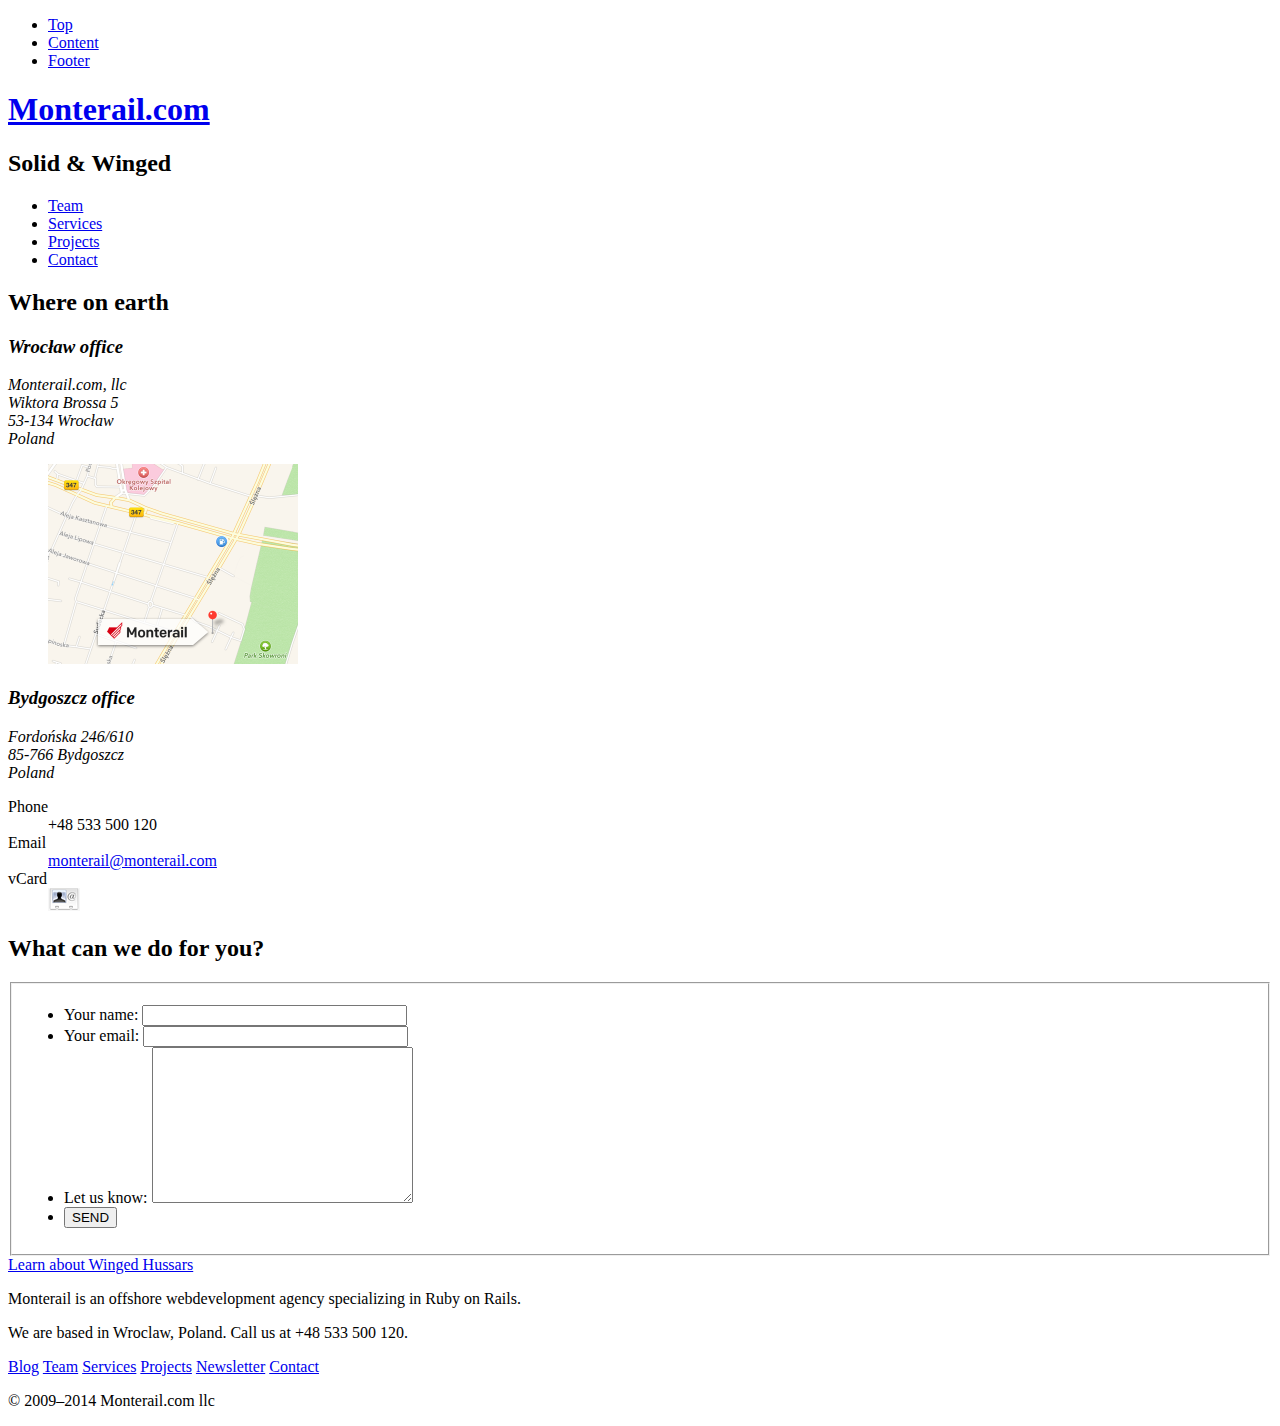
<file: Contact — Monterail · offshore Ruby on Rails development agency.html>
<!DOCTYPE html>
<!-- saved from url=(0028)http://monterail.com/contact -->
<html lang="en" class="wf-adelle1-n7-active wf-minionpro1-i4-active wf-minionpro1-n4-active wf-minionpro1-n7-active wf-adelle1-i7-active wf-adelle1-n4-active wf-active"><head style=""><meta http-equiv="Content-Type" content="text/html; charset=UTF-8">
<meta charset="utf-8">
<meta content="Monterail is an offshore webdevelopment agency specializing in Ruby on Rails. We are based in Wroclaw, Poland." name="Description">
<title>
Contact — 
Monterail · offshore Ruby on Rails development agency
</title>
<link href="http://monterail.com/stylesheets/grid.css" media="all" rel="stylesheet">
<link href="http://monterail.com/stylesheets/main.css" media="all" rel="stylesheet">
<link href="http://monterail.com/stylesheets/print.css" media="print" rel="stylesheet">
<meta content="authenticity_token" name="csrf-param">
<meta content="maFMyQI27TCct3SUU7T/pThvxh7WA1+aQiSQgOiO6kQ=" name="csrf-token">
<!--[if lt IE 9]>
<script src="http://html5shiv.googlecode.com/svn/trunk/html5.js"></script>
<![endif]-->
<!--[if lte IE 7]>
<link rel="stylesheet" type="text/css" media="all" href="/stylesheets/ie.css">
<![endif]-->
<script type="text/javascript" async="" src="http://www.google-analytics.com/ga.js"></script><script src="./Contact — Monterail · offshore Ruby on Rails development agency_files/zof6vwi.js" type="text/javascript"></script><style type="text/css"></style>
<style type="text/css">.tk-adelle{font-family:"adelle-1","adelle-2","Helvetica Neue","Helvetica",sans-serif;}.tk-minion-pro{font-family:"minion-pro-1","minion-pro-2","Minion Pro","Palatino",sans-serif;}</style><link rel="stylesheet" href="http://use.typekit.com/c/617875/adelle-1:i7:n4:n7,minion-pro-1:i4:n4:n7.XKG:H:1,XK9:H:1,XKF:H:1,XvF:H:2,XvJ:H:2,XvC:H:2/d?[base64]"><script>
  try{Typekit.load();}catch(e){}
</script>
<script>window["_GOOG_TRANS_EXT_VER"] = "1";</script></head>
<body>
<nav class="accessibility">
<ul>
<li>
<a href="http://monterail.com/contact#header">Top</a>
</li>
<li>
<a href="http://monterail.com/contact#content">Content</a>
</li>
<li>
<a href="http://monterail.com/contact#footer">Footer</a>
</li>
</ul>
</nav>
<!-- / accessibility -->
<div class="wrapper">
<div class="container">
<header class="grid_12" id="header">
<hgroup class="grid_3 alpha">
<h1>
<a href="http://monterail.com/">Monterail.com</a>
</h1>
<h2>Solid &amp; Winged</h2>
</hgroup>
<nav class="grid_6 push_3 omega" id="main-nav">
<ul>
<li>
<a href="http://monterail.com/team">Team</a>
</li>
<li>
<a href="http://monterail.com/services">Services</a>
</li>
<li>
<a href="http://monterail.com/projects">Projects</a>
</li>
<li class="last-child">
<a href="./Contact — Monterail · offshore Ruby on Rails development agency_files/Contact — Monterail · offshore Ruby on Rails development agency.html" class="current">Contact</a>
</li>
</ul>
</nav>
<!-- / main -->
</header>
<!-- / header -->
<section id="content" class="grid_12">
  <div class="grid_4 alpha address">
    <h2>Where on earth</h2>
    <address>
      <h3>Wrocław office</h3>
      Monterail.com, <span>llc</span><br>
      Wiktora Brossa 5<br>
      53-134 Wrocław<br>
      Poland
      <figure><a href="https://maps.google.com/maps?q=Brossa+5,+Wroc%C5%82aw&hl=pl&ie=UTF8&sll=51.108001,17.031292&sspn=0.011007,0.033023&hnear=Wiktora+Brossa+5,+Wroc%C5%82aw,+dolno%C5%9Bl%C4%85skie,+Polska&t=m&z=16"><img src="./Contact — Monterail · offshore Ruby on Rails development agency_files/new-map@2x.png" width="250" height="200" alt="Map"></a></figure>
    </address>

    <address>
      <h3>Bydgoszcz office</h3>
      Fordońska 246/610<br>
      85-766 Bydgoszcz<br>
      Poland
    </address>

    <dl>
      <dt>Phone</dt>
      <dd>+48 533 500 120</dd>

      <dt>Email</dt>
      <dd><a href="mailto:monterail@monterail.com">monterail@monterail.com</a></dd>

      <dt>vCard</dt>
      <dd><a href="http://monterail.com/assets/monterail.vcf"><img src="./Contact — Monterail · offshore Ruby on Rails development agency_files/ico-vcard.png" width="32" height="23" alt="Download vCard"></a></dd>
    </dl>
  </div>

  <div class="grid_8 omega contact">
      <h2 class="prefix_2">What can we do for you?</h2>

    <form accept-charset="UTF-8" action="./Contact — Monterail · offshore Ruby on Rails development agency_files/Contact — Monterail · offshore Ruby on Rails development agency.html" class="new_message" id="new_message" method="post"><div style="margin:0;padding:0;display:inline"><input name="utf8" type="hidden" value="✓"><input name="authenticity_token" type="hidden" value="maFMyQI27TCct3SUU7T/pThvxh7WA1+aQiSQgOiO6kQ="></div>
      <fieldset>
        <ul>
          <li>
            <label for="message_name">Your name:</label>
            <input id="message_name" name="message[name]" size="30" type="text">
          </li>
          <li>
            <label for="message_email">Your email:</label>
            <input id="message_email" name="message[email]" size="30" type="email">
          </li>
          <li>
            <label for="message_message">Let us know:</label>
            <textarea cols="30" id="message_message" name="message[message]" rows="10"></textarea>
          </li>
          <li class="prefix_2">
            <input class="button" name="commit" type="submit" value="SEND">
          </li>
        </ul>
      </fieldset>
    </form><!-- / contact -->
  </div>
</section><!-- / content -->

</div>
<!-- / container -->
<div class="push"></div>
</div>
<!-- / wrapper -->
<footer id="footer">
<a class="bonus" href="http://monterail.com/bonus">
<span>Learn about Winged Hussars</span>
</a>
<p>Monterail is an offshore webdevelopment agency specializing in Ruby on Rails.</p>
<p>We are based in Wroclaw, Poland. Call us at +48 533 500 120.</p>
<nav class="foot">
<a href="http://codetunes.com/">Blog</a>
<a href="http://monterail.com/team">Team</a>
<a href="http://monterail.com/services">Services</a>
<a href="http://monterail.com/projects">Projects</a>
<a href="http://monterail.us6.list-manage.com/subscribe?u=b21c3f3b68d1f1446328361c5&id=f72107da82">Newsletter</a>
<a href="./Contact — Monterail · offshore Ruby on Rails development agency_files/Contact — Monterail · offshore Ruby on Rails development agency.html">Contact</a>
</nav>
<p class="copy">
© 2009–2014 Monterail.com
<span>llc</span>
</p>
</footer>
<!-- / footer -->
<script src="./Contact — Monterail · offshore Ruby on Rails development agency_files/jquery.min.js" type="text/javascript"></script>
<script src="./Contact — Monterail · offshore Ruby on Rails development agency_files/main.js" type="text/javascript"></script>
<script>
  var _gaq = _gaq || [];
  _gaq.push(['_setAccount', 'UA-10771387-1']);
  _gaq.push(['_setDomainName', 'monterail.com']);
  _gaq.push(['_trackPageview']);
  (function() {
    var ga = document.createElement('script'); ga.type = 'text/javascript'; ga.async = true;
    ga.src = ('https:' == document.location.protocol ? 'https://ssl' : 'http://www') + '.google-analytics.com/ga.js';
    var s = document.getElementsByTagName('script')[0]; s.parentNode.insertBefore(ga, s);
  })();
</script>


</body></html>
</file>
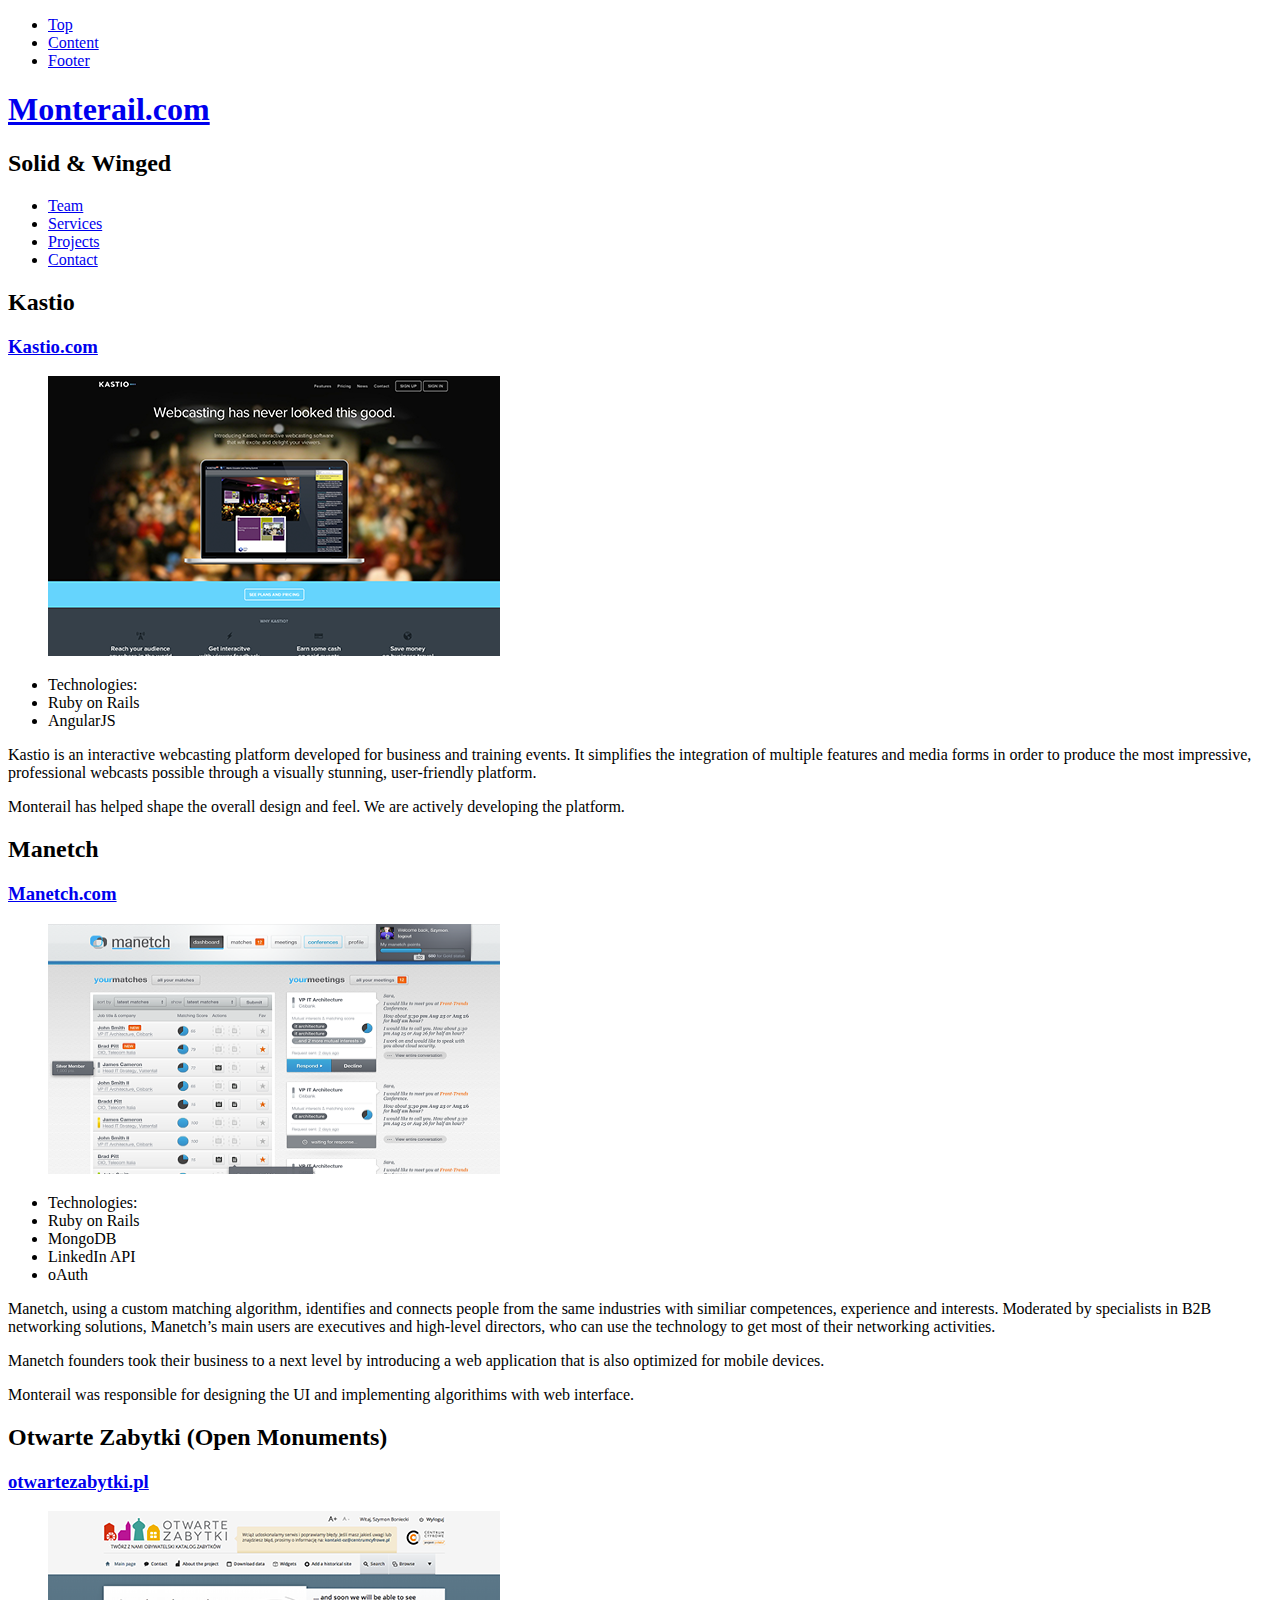
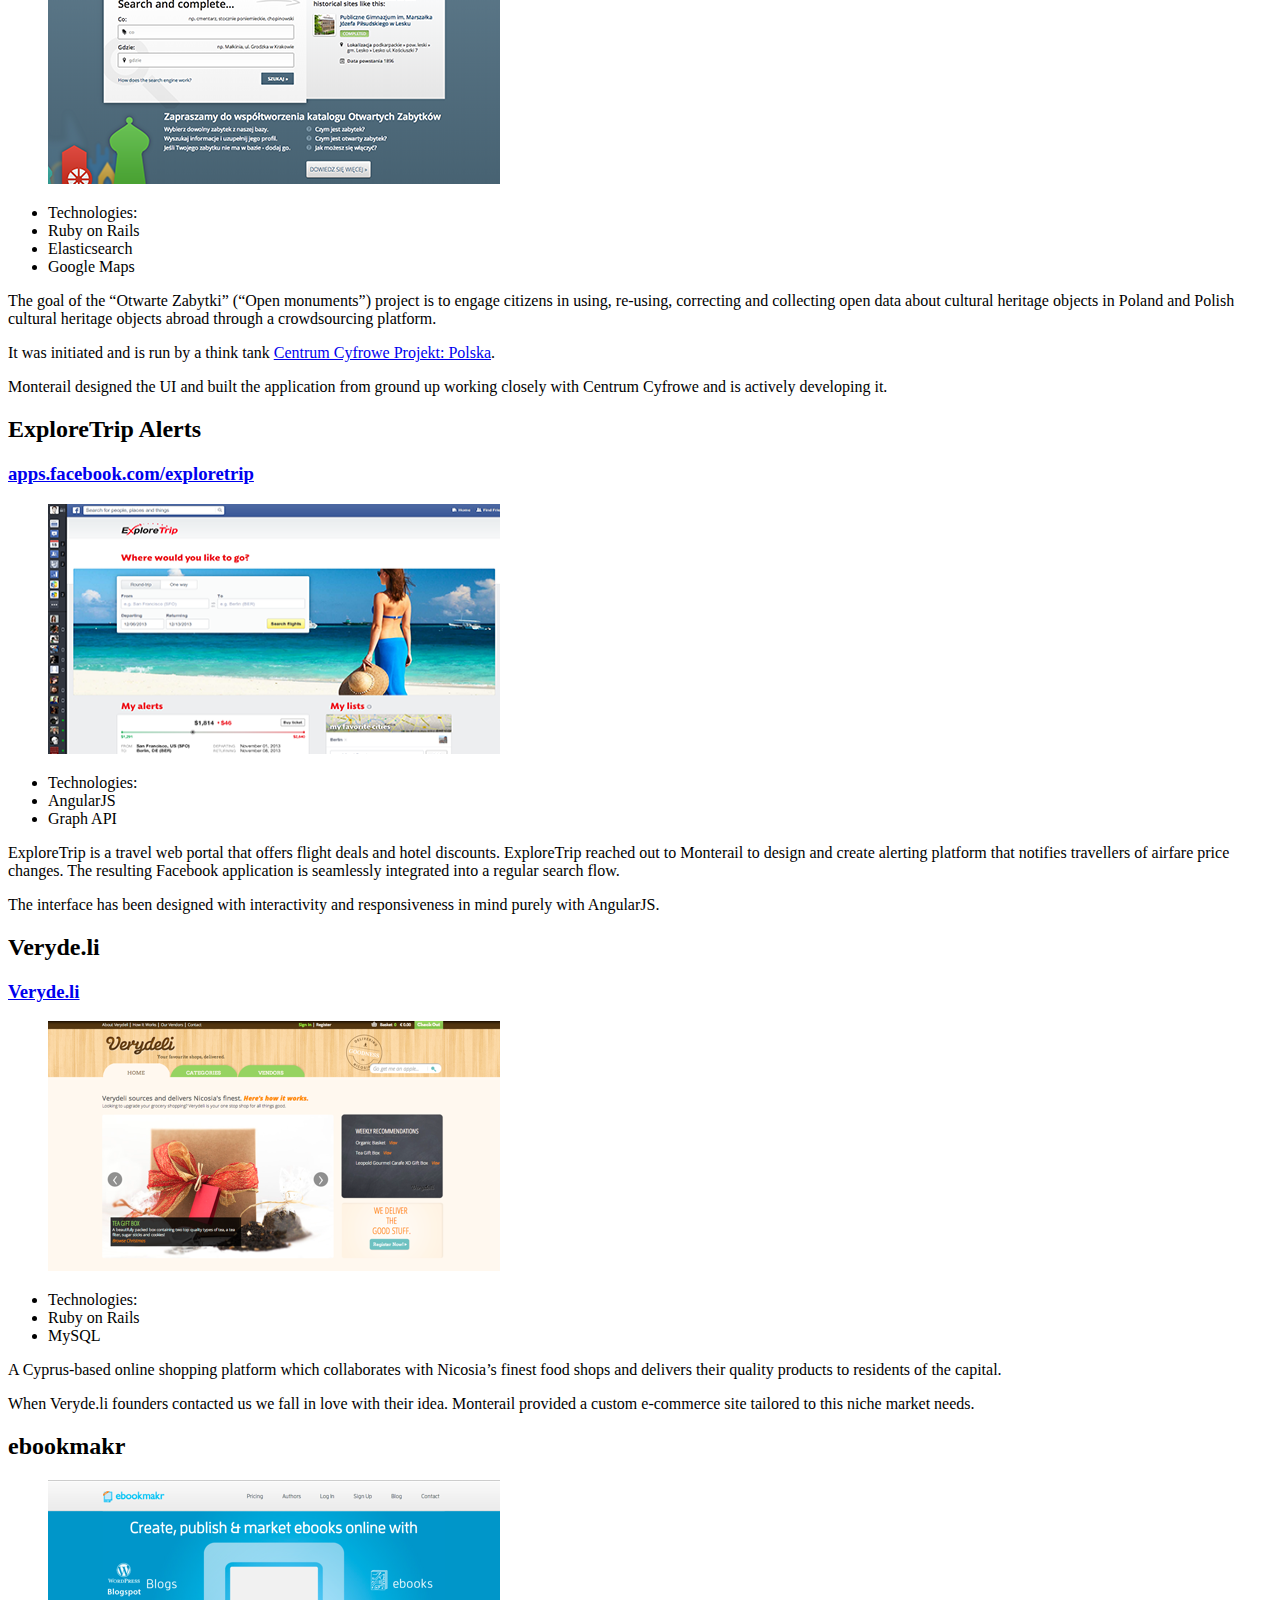
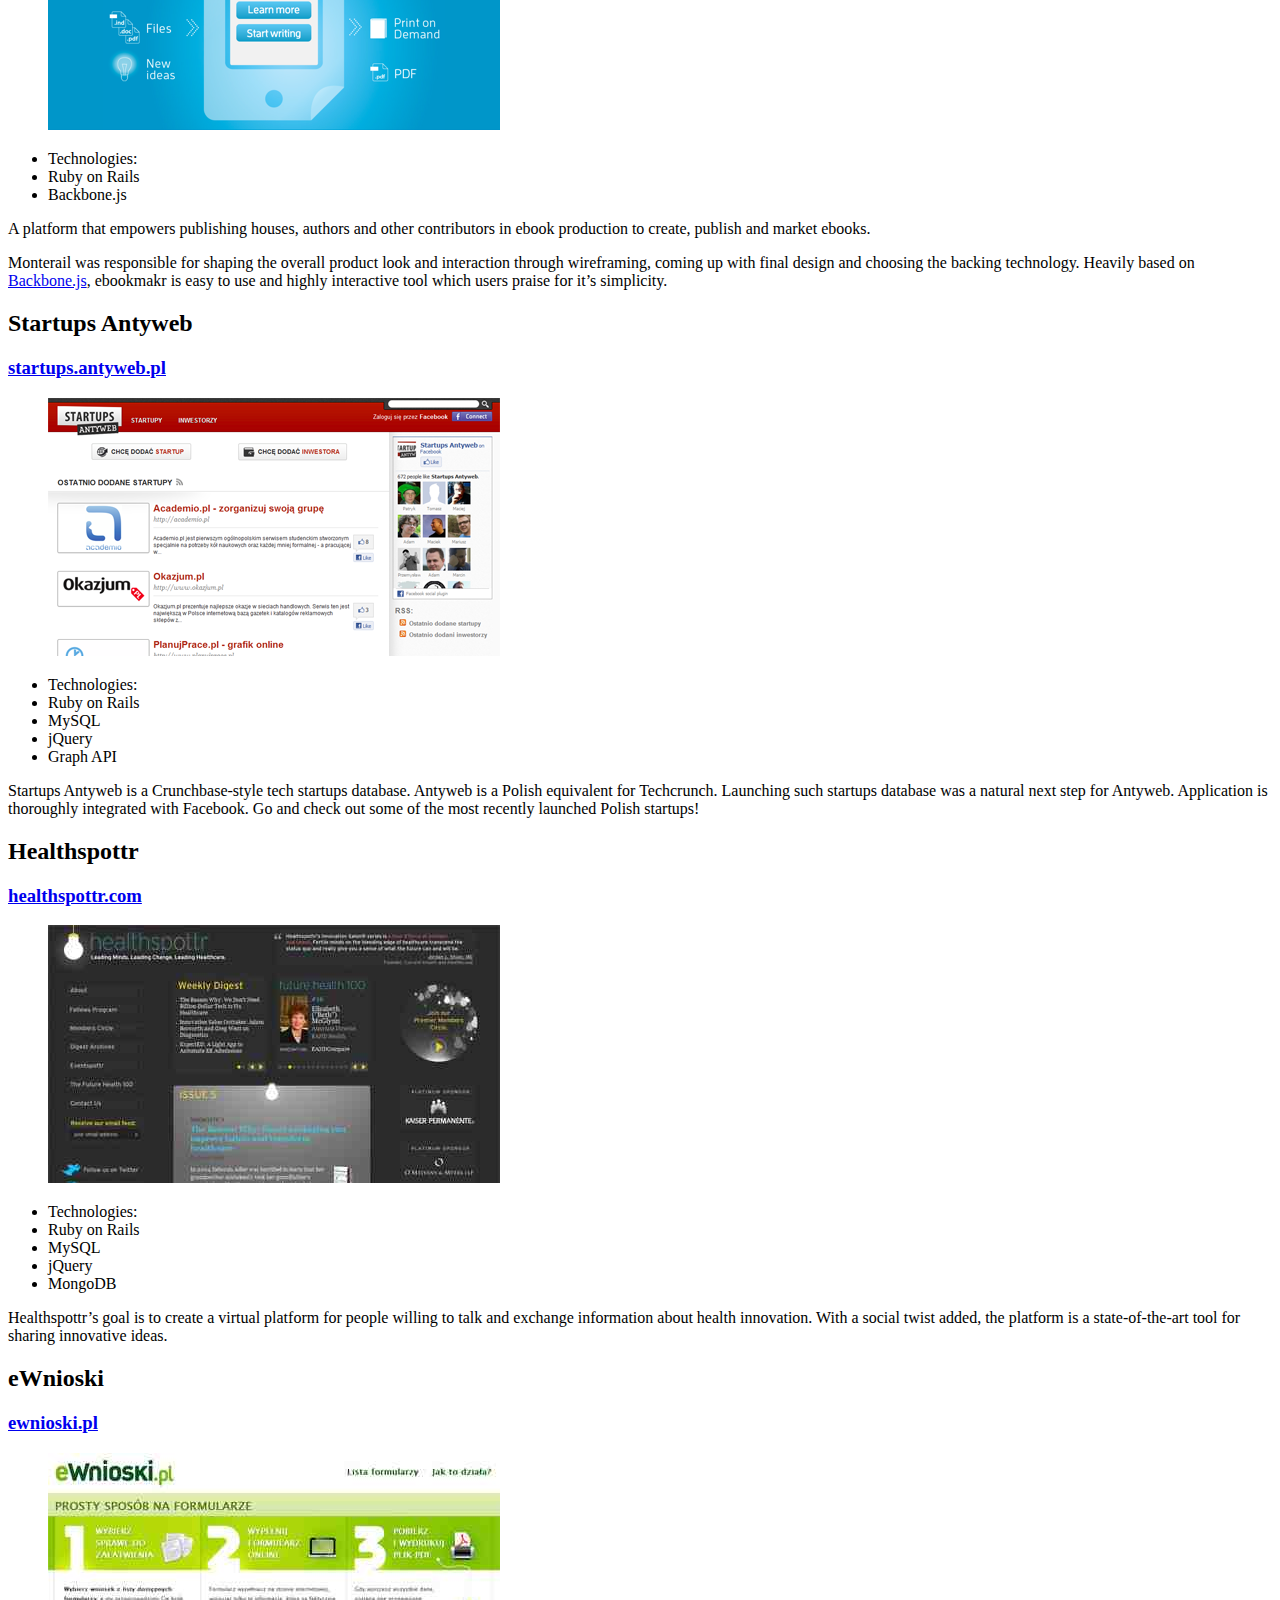
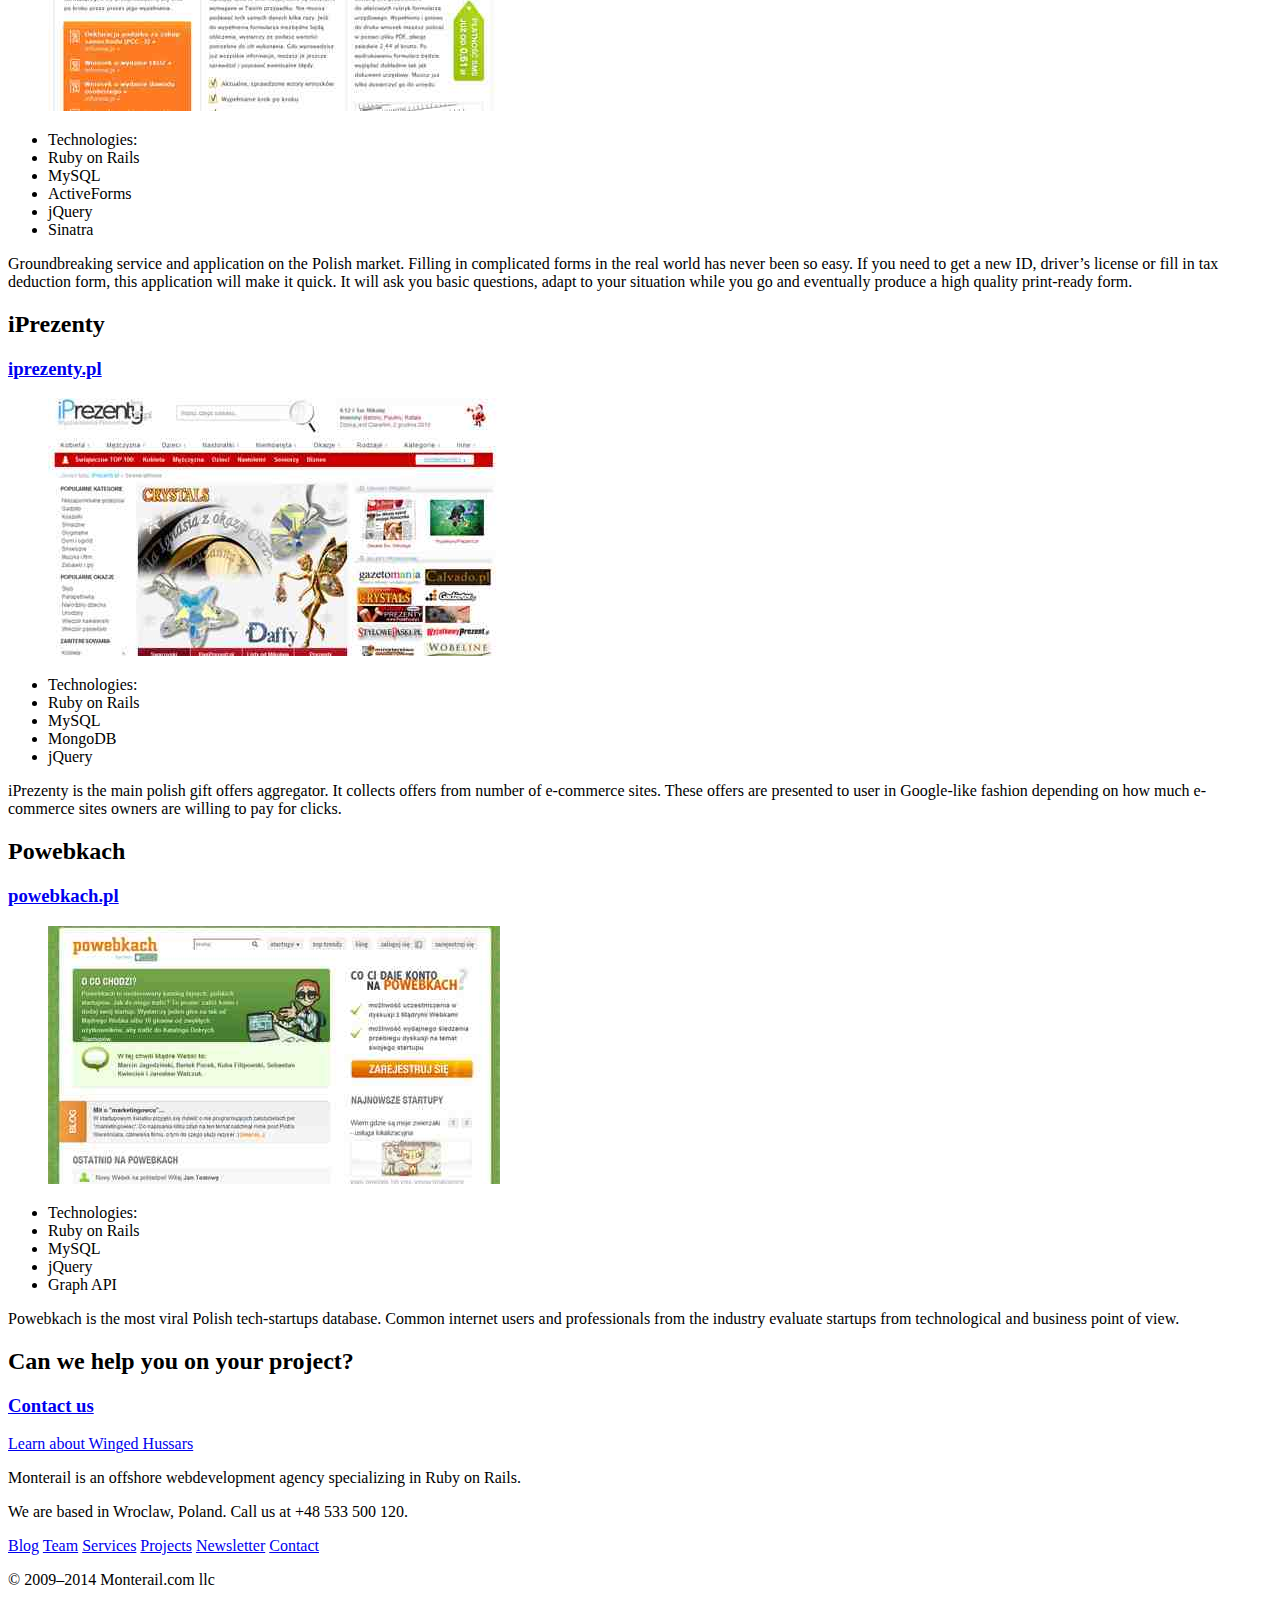
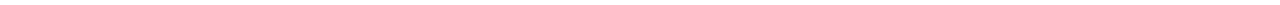
<file: Projects — Monterail · offshore Ruby on Rails development agency.html>
<!DOCTYPE html>
<!-- saved from url=(0029)http://monterail.com/projects -->
<html lang="en" class="wf-adelle1-i7-active wf-adelle1-n4-active wf-adelle1-n7-active wf-minionpro1-i4-active wf-minionpro1-n4-active wf-minionpro1-n7-active wf-active"><head style=""><meta http-equiv="Content-Type" content="text/html; charset=UTF-8">
<meta charset="utf-8">
<meta content="Monterail is an offshore webdevelopment agency specializing in Ruby on Rails. We are based in Wroclaw, Poland." name="Description">
<title>
Projects — 
Monterail · offshore Ruby on Rails development agency
</title>
<link href="http://monterail.com/stylesheets/grid.css" media="all" rel="stylesheet">
<link href="http://monterail.com/stylesheets/main.css" media="all" rel="stylesheet">
<link href="http://monterail.com/stylesheets/print.css" media="print" rel="stylesheet">
<meta content="authenticity_token" name="csrf-param">
<meta content="maFMyQI27TCct3SUU7T/pThvxh7WA1+aQiSQgOiO6kQ=" name="csrf-token">
<!--[if lt IE 9]>
<script src="http://html5shiv.googlecode.com/svn/trunk/html5.js"></script>
<![endif]-->
<!--[if lte IE 7]>
<link rel="stylesheet" type="text/css" media="all" href="/stylesheets/ie.css">
<![endif]-->
<script type="text/javascript" async="" src="http://www.google-analytics.com/ga.js"></script><script src="./Projects — Monterail · offshore Ruby on Rails development agency_files/zof6vwi.js" type="text/javascript"></script><style type="text/css"></style>
<style type="text/css">.tk-adelle{font-family:"adelle-1","adelle-2","Helvetica Neue","Helvetica",sans-serif;}.tk-minion-pro{font-family:"minion-pro-1","minion-pro-2","Minion Pro","Palatino",sans-serif;}</style><link rel="stylesheet" href="http://use.typekit.com/c/617875/adelle-1:i7:n4:n7,minion-pro-1:i4:n4:n7.XKG:H:1,XK9:H:1,XKF:H:1,XvF:H:2,XvJ:H:2,XvC:H:2/d?[base64]"><script>
  try{Typekit.load();}catch(e){}
</script>
<script>window["_GOOG_TRANS_EXT_VER"] = "1";</script></head>
<body>
<nav class="accessibility">
<ul>
<li>
<a href="http://monterail.com/projects#header">Top</a>
</li>
<li>
<a href="http://monterail.com/projects#content">Content</a>
</li>
<li>
<a href="http://monterail.com/projects#footer">Footer</a>
</li>
</ul>
</nav>
<!-- / accessibility -->
<div class="wrapper">
<div class="container">
<header class="grid_12" id="header">
<hgroup class="grid_3 alpha">
<h1>
<a href="http://monterail.com/">Monterail.com</a>
</h1>
<h2>Solid &amp; Winged</h2>
</hgroup>
<nav class="grid_6 push_3 omega" id="main-nav">
<ul>
<li>
<a href="http://monterail.com/team">Team</a>
</li>
<li>
<a href="http://monterail.com/services">Services</a>
</li>
<li>
<a href="./Projects — Monterail · offshore Ruby on Rails development agency_files/Projects — Monterail · offshore Ruby on Rails development agency.html" class="current">Projects</a>
</li>
<li class="last-child">
<a href="http://monterail.com/contact">Contact</a>
</li>
</ul>
</nav>
<!-- / main -->
</header>
<!-- / header -->
<section class="grid_12" id="content">
<article class="one-project">
<header>
<hgroup>
<h2>Kastio</h2>
<h3>
<a href="http://kastio.com/">Kastio.com</a>
</h3>
</hgroup>
</header>
<div class="lookup grid_6 alpha">
<figure>
<a href="http://kastio.com/">
<img alt="Screenshot of Kastio landing page" src="./Projects — Monterail · offshore Ruby on Rails development agency_files/kastio.png" width="452">
</a>
</figure>
<ul>
<li class="self">Technologies:</li>
<li class="ico-ror">Ruby on Rails</li>
<li class="ico-angularjs">AngularJS</li>
</ul>
</div>
<!-- / lookup -->
<div class="description grid_6 omega">
<p>Kastio is an interactive webcasting platform developed for business and training events. It simplifies the integration of multiple features and media forms in order to produce the most impressive, professional webcasts possible through a visually stunning, user-friendly platform.</p>
<p>Monterail has helped shape the overall design and feel. We are actively developing the platform.</p>
</div>
<!-- / description -->
</article>
<article class="one-project">
<header>
<hgroup>
<h2>Manetch</h2>
<h3>
<a href="http://manetch.com/">Manetch.com</a>
</h3>
</hgroup>
</header>
<div class="lookup grid_6 alpha">
<figure>
<a href="http://manetch.com/">
<img alt="Screenshot of Manetch dashboard page" height="250" src="./Projects — Monterail · offshore Ruby on Rails development agency_files/manetch.png" width="452">
</a>
</figure>
<ul>
<li class="self">Technologies:</li>
<li class="ico-ror">Ruby on Rails</li>
<li class="ico-mongodb">MongoDB</li>
<li class="ico-linkedin">LinkedIn API</li>
<li class="ico-oauth">oAuth</li>
</ul>
</div>
<!-- / lookup -->
<div class="description grid_6 omega">
<p>Manetch, using a custom matching algorithm, identifies and connects people from the same industries with similiar competences, experience and interests. Moderated by specialists in B2B networking solutions, Manetch’s main users are executives and high-level directors, who can use the technology to get most of their networking activities.</p>
<p>Manetch founders took their business to a next level by introducing a web application that is also optimized for mobile devices.</p>
<p>Monterail was responsible for designing the UI and implementing algorithims with web interface.</p>
</div>
<!-- / description -->
</article>
<article class="one-project">
<header>
<hgroup>
<h2>Otwarte Zabytki (Open Monuments)</h2>
<h3>
<a href="http://otwartezabytki.pl/">otwartezabytki.pl</a>
</h3>
</hgroup>
</header>
<div class="lookup grid_6 alpha">
<figure>
<a href="http://otwartezabytki.pl/">
<img alt="Screenshot of Otwarte Zabytki landing page" src="./Projects — Monterail · offshore Ruby on Rails development agency_files/otwartezabytki.png" width="452">
</a>
</figure>
<ul>
<li class="self">Technologies:</li>
<li class="ico-ror">Ruby on Rails</li>
<li class="ico-elasticsearch">Elasticsearch</li>
<li class="ico-gmaps">Google Maps</li>
</ul>
</div>
<!-- / lookup -->
<div class="description grid_6 omega">
<p>The goal of the “Otwarte Zabytki” (“Open monuments”) project is to engage citizens in using, re-using, correcting and collecting open data about cultural heritage objects in Poland and Polish cultural heritage objects abroad through a crowdsourcing platform.</p>
<p>It was initiated and is run by a think tank <a href="http://centrumcyfrowe.pl/english/">Centrum Cyfrowe Projekt: Polska</a>.</p>
<p>Monterail designed the UI and built the application from ground up working closely with Centrum Cyfrowe and is actively developing it.</p>
</div>
<!-- / description -->
</article>
<article class="one-project">
<header>
<hgroup>
<h2>ExploreTrip Alerts</h2>
<h3>
<a href="https://apps.facebook.com/exploretrip">apps.facebook.com/exploretrip</a>
</h3>
</hgroup>
</header>
<div class="lookup grid_6 alpha">
<figure>
<a href="https://apps.facebook.com/exploretrip">
<img alt="Screenshot of ExploreTrip landing page" height="250" src="./Projects — Monterail · offshore Ruby on Rails development agency_files/exploretrip.png" width="452">
</a>
</figure>
<ul>
<li class="self">Technologies:</li>
<li class="ico-angularjs">AngularJS</li>
<li class="ico-faceapi">Graph API</li>
</ul>
</div>
<!-- / lookup -->
<div class="description grid_6 omega">
<p>ExploreTrip is a travel web portal that offers flight deals and hotel discounts. ExploreTrip reached out to Monterail to design and create alerting platform that notifies travellers of airfare price changes. The resulting Facebook application is seamlessly integrated into a regular search flow.</p>
<p>The interface has been designed with interactivity and responsiveness in mind purely with AngularJS.</p>
</div>
<!-- / description -->
</article>
<!-- / one-project -->
<article class="one-project">
<header>
<hgroup>
<h2>Veryde.li</h2>
<h3>
<a href="http://veryde.li/">Veryde.li</a>
</h3>
</hgroup>
</header>
<div class="lookup grid_6 alpha">
<figure>
<a href="http://veryde.li/">
<img alt="Veryde.li" height="250" src="./Projects — Monterail · offshore Ruby on Rails development agency_files/verydeli.png" width="452">
</a>
</figure>
<ul>
<li class="self">Technologies:</li>
<li class="ico-ror">Ruby on Rails</li>
<li class="ico-mysql">MySQL</li>
</ul>
</div>
<!-- / lookup -->
<div class="description grid_6 omega">
<p>A Cyprus-based online shopping platform which collaborates with Nicosia’s finest food shops and delivers their quality products to residents of the capital.</p>
<p>When Veryde.li founders contacted us we fall in love with their idea. Monterail provided a custom e-commerce site tailored to this niche market needs.</p>
</div>
<!-- / description -->
</article>
<!-- / one-project -->
<article class="one-project">
<header>
<hgroup>
<h2>ebookmakr</h2>
</hgroup>
</header>
<div class="lookup grid_6 alpha">
<figure>
<img alt="ebookmakr" height="250" src="./Projects — Monterail · offshore Ruby on Rails development agency_files/ebookmakr.png" width="452">
</figure>
<ul>
<li class="self">Technologies:</li>
<li class="ico-ror">Ruby on Rails</li>
<li class="ico-backbone">Backbone.js</li>
</ul>
</div>
<!-- / lookup -->
<div class="description grid_6 omega">
<p>A platform that empowers publishing houses, authors and other contributors in ebook production to create, publish and market ebooks.</p>
<p>Monterail was responsible for shaping the overall product look and interaction through wireframing, coming up with final design and choosing the backing technology. Heavily based on <a href="http://backbonejs.org/">Backbone.js</a>, ebookmakr is easy to use and highly interactive tool which users praise for it’s simplicity.</p>
</div>
<!-- / description -->
</article>
<!-- / one-project -->
<article class="one-project">
<header>
<hgroup>
<h2>Startups Antyweb</h2>
<h3>
<a href="http://startups.antyweb.pl/">startups.antyweb.pl</a>
</h3>
</hgroup>
</header>
<div class="lookup grid_6 alpha">
<figure>
<a href="http://startups.antyweb.pl/">
<img alt="Startups Antyweb" height="258" src="./Projects — Monterail · offshore Ruby on Rails development agency_files/startups_antyweb.png" width="452">
</a>
</figure>
<ul>
<li class="self">Technologies:</li>
<li class="ico-ror">Ruby on Rails</li>
<li class="ico-mysql">MySQL</li>
<li class="ico-jq">jQuery</li>
<li class="ico-faceapi">Graph API</li>
</ul>
</div>
<!-- / lookup -->
<div class="description grid_6 omega">
<p>Startups Antyweb is a Crunchbase-style tech startups database. Antyweb is a Polish equivalent for Techcrunch. Launching such startups database was a natural next step for Antyweb. Application is thoroughly integrated with Facebook. Go and check out some of the most recently launched Polish startups!</p>
</div>
<!-- / description -->
</article>
<!-- / one-project -->
<article class="one-project">
<header>
<hgroup>
<h2>Healthspottr</h2>
<h3>
<a href="http://healthspottr.com/">healthspottr.com</a>
</h3>
</hgroup>
</header>
<div class="lookup grid_6 alpha">
<figure>
<a href="http://healthspottr.com/">
<img alt="Healthspottr" height="258" src="./Projects — Monterail · offshore Ruby on Rails development agency_files/healthspottr.jpg" width="452">
</a>
</figure>
<ul>
<li class="self">Technologies:</li>
<li class="ico-ror">Ruby on Rails</li>
<li class="ico-mysql">MySQL</li>
<li class="ico-jq">jQuery</li>
<li class="ico-mongodb">MongoDB</li>
</ul>
</div>
<!-- / lookup -->
<div class="description grid_6 omega">
<p>Healthspottr’s goal is to create a virtual platform for people willing to talk and exchange information about health innovation. With a social twist added, the platform is a state-of-the-art tool for sharing innovative ideas.</p>
</div>
<!-- / description -->
</article>
<!-- / one-project -->
<article class="one-project">
<header>
<hgroup>
<h2>eWnioski</h2>
<h3>
<a href="https://www.ewnioski.pl/">ewnioski.pl</a>
</h3>
</hgroup>
</header>
<div class="lookup grid_6 alpha">
<figure>
<a href="https://www.ewnioski.pl/">
<img alt="eWnioski" height="258" src="./Projects — Monterail · offshore Ruby on Rails development agency_files/ewnioski.jpg" width="452">
</a>
</figure>
<ul>
<li class="self">Technologies:</li>
<li class="ico-ror">Ruby on Rails</li>
<li class="ico-mysql">MySQL</li>
<li class="ico-activeforms">ActiveForms</li>
<li class="ico-jq">jQuery</li>
<li class="ico-sinatra">Sinatra</li>
</ul>
</div>
<!-- / lookup -->
<div class="description grid_6 omega">
<p>Groundbreaking service and application on the Polish market. Filling in complicated forms in the real world has never been so easy. If you need to get a new ID, driver’s license or fill in tax deduction form, this application will make it quick. It will ask you basic questions, adapt to your situation while you go and eventually produce a high quality print-ready form.</p>
</div>
<!-- / description -->
</article>
<!-- / one-project -->
<article class="one-project">
<header>
<hgroup>
<h2>iPrezenty</h2>
<h3>
<a href="http://iprezenty.pl/">iprezenty.pl</a>
</h3>
</hgroup>
</header>
<div class="lookup grid_6 alpha">
<figure>
<a href="http://iprezenty.pl/">
<img alt="iPrezenty" height="258" src="./Projects — Monterail · offshore Ruby on Rails development agency_files/iprezenty.jpg" width="452">
</a>
</figure>
<ul>
<li class="self">Technologies:</li>
<li class="ico-ror">Ruby on Rails</li>
<li class="ico-mysql">MySQL</li>
<li class="ico-mongodb">MongoDB</li>
<li class="ico-jq">jQuery</li>
</ul>
</div>
<!-- / lookup -->
<div class="description grid_6 omega">
<p>iPrezenty is the main polish gift offers aggregator. It collects offers from number of e-commerce sites. These offers are presented to user in Google-like fashion depending on how much e-commerce sites owners are willing to pay for clicks.</p>
</div>
<!-- / description -->
</article>
<!-- / one-project -->
<article class="one-project">
<header>
<hgroup>
<h2>Powebkach</h2>
<h3>
<a href="http://powebkach.pl/">powebkach.pl</a>
</h3>
</hgroup>
</header>
<div class="lookup grid_6 alpha">
<figure>
<a href="http://powebkach.pl/">
<img alt="Powebkach" height="258" src="./Projects — Monterail · offshore Ruby on Rails development agency_files/powebkach.jpg" width="452">
</a>
</figure>
<ul>
<li class="self">Technologies:</li>
<li class="ico-ror">Ruby on Rails</li>
<li class="ico-mysql">MySQL</li>
<li class="ico-jq">jQuery</li>
<li class="ico-faceapi last-child">Graph API</li>
</ul>
</div>
<!-- / lookup -->
<div class="description grid_6 omega">
<p>Powebkach is the most viral Polish tech-startups database. Common internet users and professionals from the industry evaluate startups from technological and business point of view.</p>
</div>
<!-- / description -->
</article>
<!-- / one-project -->
<article class="one-project">
<header>
<hgroup>
<h2>Can we help you on your project?</h2>
<h3>
<a href="http://monterail.com/contact">Contact us</a>
</h3>
</hgroup>
</header>
</article>
<!-- / one-project -->
</section>
<!-- / content -->

</div>
<!-- / container -->
<div class="push"></div>
</div>
<!-- / wrapper -->
<footer id="footer">
<a class="bonus" href="http://monterail.com/bonus">
<span>Learn about Winged Hussars</span>
</a>
<p>Monterail is an offshore webdevelopment agency specializing in Ruby on Rails.</p>
<p>We are based in Wroclaw, Poland. Call us at +48 533 500 120.</p>
<nav class="foot">
<a href="http://codetunes.com/">Blog</a>
<a href="http://monterail.com/team">Team</a>
<a href="http://monterail.com/services">Services</a>
<a href="./Projects — Monterail · offshore Ruby on Rails development agency_files/Projects — Monterail · offshore Ruby on Rails development agency.html">Projects</a>
<a href="http://monterail.us6.list-manage.com/subscribe?u=b21c3f3b68d1f1446328361c5&id=f72107da82">Newsletter</a>
<a href="http://monterail.com/contact">Contact</a>
</nav>
<p class="copy">
© 2009–2014 Monterail.com
<span>llc</span>
</p>
</footer>
<!-- / footer -->
<script src="./Projects — Monterail · offshore Ruby on Rails development agency_files/jquery.min.js" type="text/javascript"></script>
<script src="./Projects — Monterail · offshore Ruby on Rails development agency_files/main.js" type="text/javascript"></script>
<script>
  var _gaq = _gaq || [];
  _gaq.push(['_setAccount', 'UA-10771387-1']);
  _gaq.push(['_setDomainName', 'monterail.com']);
  _gaq.push(['_trackPageview']);
  (function() {
    var ga = document.createElement('script'); ga.type = 'text/javascript'; ga.async = true;
    ga.src = ('https:' == document.location.protocol ? 'https://ssl' : 'http://www') + '.google-analytics.com/ga.js';
    var s = document.getElementsByTagName('script')[0]; s.parentNode.insertBefore(ga, s);
  })();
</script>


</body></html>
</file>
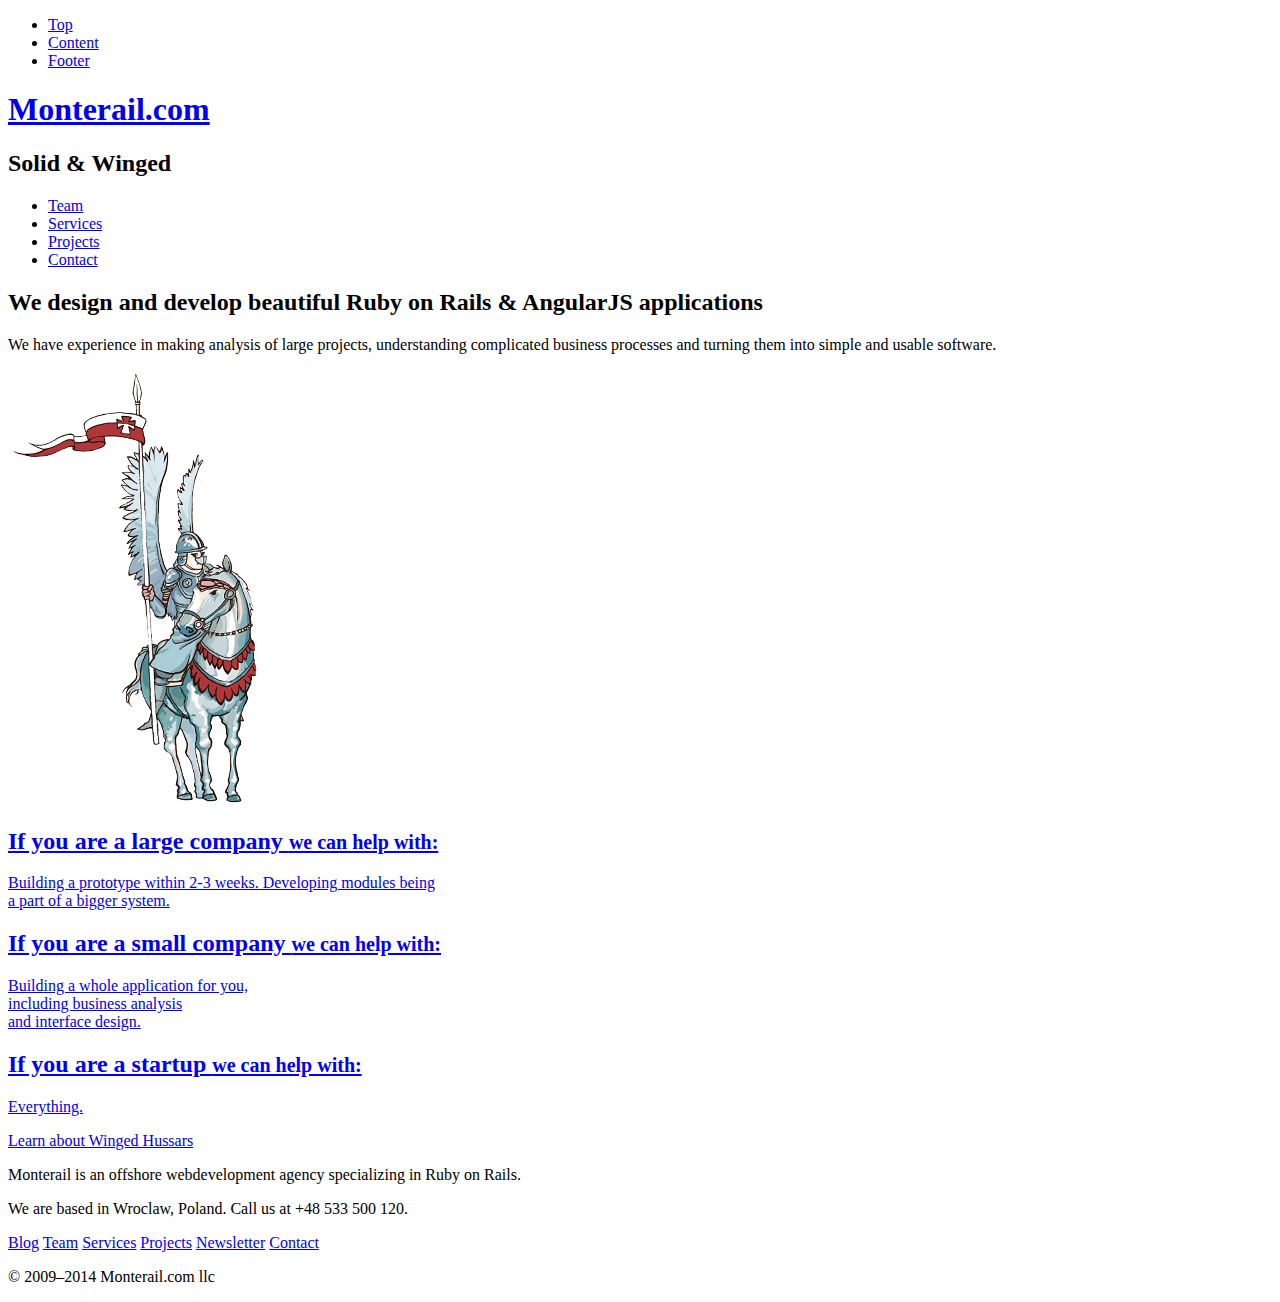
<file: Services — Monterail · offshore Ruby on Rails development agency.html>
<!DOCTYPE html>
<!-- saved from url=(0029)http://monterail.com/services -->
<html lang="en" class="wf-minionpro1-i4-active wf-minionpro1-n4-active wf-minionpro1-n7-active wf-adelle1-i7-active wf-adelle1-n4-active wf-adelle1-n7-active wf-active"><head style=""><meta http-equiv="Content-Type" content="text/html; charset=UTF-8">
<meta charset="utf-8">
<meta content="Monterail is an offshore webdevelopment agency specializing in Ruby on Rails. We are based in Wroclaw, Poland." name="Description">
<title>
Services — 
Monterail · offshore Ruby on Rails development agency
</title>
<link href="http://monterail.com/stylesheets/grid.css" media="all" rel="stylesheet">
<link href="http://monterail.com/stylesheets/main.css" media="all" rel="stylesheet">
<link href="http://monterail.com/stylesheets/print.css" media="print" rel="stylesheet">
<meta content="authenticity_token" name="csrf-param">
<meta content="maFMyQI27TCct3SUU7T/pThvxh7WA1+aQiSQgOiO6kQ=" name="csrf-token">
<!--[if lt IE 9]>
<script src="http://html5shiv.googlecode.com/svn/trunk/html5.js"></script>
<![endif]-->
<!--[if lte IE 7]>
<link rel="stylesheet" type="text/css" media="all" href="/stylesheets/ie.css">
<![endif]-->
<script type="text/javascript" async="" src="http://www.google-analytics.com/ga.js"></script><script src="./Services — Monterail · offshore Ruby on Rails development agency_files/zof6vwi.js" type="text/javascript"></script>
<style type="text/css">.tk-adelle{font-family:"adelle-1","adelle-2","Helvetica Neue","Helvetica",sans-serif;}.tk-minion-pro{font-family:"minion-pro-1","minion-pro-2","Minion Pro","Palatino",sans-serif;}</style><link rel="stylesheet" href="http://use.typekit.com/c/617875/adelle-1:i7:n4:n7,minion-pro-1:i4:n4:n7.XKG:H:1,XK9:H:1,XKF:H:1,XvF:H:2,XvJ:H:2,XvC:H:2/d?[base64]"><script>
  try{Typekit.load();}catch(e){}
</script>
<style type="text/css"></style><script>window["_GOOG_TRANS_EXT_VER"] = "1";</script></head>
<body>
<nav class="accessibility">
<ul>
<li>
<a href="http://monterail.com/services#header">Top</a>
</li>
<li>
<a href="http://monterail.com/services#content">Content</a>
</li>
<li>
<a href="http://monterail.com/services#footer">Footer</a>
</li>
</ul>
</nav>
<!-- / accessibility -->
<div class="wrapper">
<div class="container">
<header class="grid_12" id="header">
<hgroup class="grid_3 alpha">
<h1>
<a href="http://monterail.com/">Monterail.com</a>
</h1>
<h2>Solid &amp; Winged</h2>
</hgroup>
<nav class="grid_6 push_3 omega" id="main-nav">
<ul>
<li>
<a href="http://monterail.com/team">Team</a>
</li>
<li>
<a href="./Services — Monterail · offshore Ruby on Rails development agency_files/Services — Monterail · offshore Ruby on Rails development agency.html" class="current">Services</a>
</li>
<li>
<a href="http://monterail.com/projects">Projects</a>
</li>
<li class="last-child">
<a href="http://monterail.com/contact">Contact</a>
</li>
</ul>
</nav>
<!-- / main -->
</header>
<!-- / header -->
<section class="grid_12" id="content">
<section class="grid_8 prefix_4 alpha" id="services-intro">
<h2>
<strong>We design and develop</strong>
beautiful Ruby on Rails &amp; AngularJS applications
</h2>
<p>We have experience in making analysis of large projects, understanding complicated business processes and turning them into simple and usable software.</p>
<img alt="HUSSARS" class="ill-services" height="434" src="./Services — Monterail · offshore Ruby on Rails development agency_files/services.png" width="255">
</section>
<!-- / srvices-intro -->
<section id="services">
<a class="grid_4 alpha" href="http://monterail.com/contact">
<h2>
If you are a large company
<small>we can help with:</small>
</h2>
<p>
Building a prototype within 2-3 weeks. Developing modules being<br>a part of a bigger system.
</p>
</a>
<a class="grid_4" href="http://monterail.com/contact">
<h2>
If you are a small company
<small>we can help with:</small>
</h2>
<p>
Building a whole application for you,<br>including business analysis<br>and interface design.
</p>
</a>
<a class="grid_4 omega" href="http://monterail.com/contact">
<h2>
If you are a startup
<small>we can help with:</small>
</h2>
<p class="one-liner">Everything.</p>
</a>
</section>
<!-- / services -->
</section>
<!-- / content -->

</div>
<!-- / container -->
<div class="push"></div>
</div>
<!-- / wrapper -->
<footer id="footer">
<a class="bonus" href="http://monterail.com/bonus">
<span>Learn about Winged Hussars</span>
</a>
<p>Monterail is an offshore webdevelopment agency specializing in Ruby on Rails.</p>
<p>We are based in Wroclaw, Poland. Call us at +48 533 500 120.</p>
<nav class="foot">
<a href="http://codetunes.com/">Blog</a>
<a href="http://monterail.com/team">Team</a>
<a href="./Services — Monterail · offshore Ruby on Rails development agency_files/Services — Monterail · offshore Ruby on Rails development agency.html">Services</a>
<a href="http://monterail.com/projects">Projects</a>
<a href="http://monterail.us6.list-manage.com/subscribe?u=b21c3f3b68d1f1446328361c5&id=f72107da82">Newsletter</a>
<a href="http://monterail.com/contact">Contact</a>
</nav>
<p class="copy">
© 2009–2014 Monterail.com
<span>llc</span>
</p>
</footer>
<!-- / footer -->
<script src="./Services — Monterail · offshore Ruby on Rails development agency_files/jquery.min.js" type="text/javascript"></script>
<script src="./Services — Monterail · offshore Ruby on Rails development agency_files/main.js" type="text/javascript"></script>
<script>
  var _gaq = _gaq || [];
  _gaq.push(['_setAccount', 'UA-10771387-1']);
  _gaq.push(['_setDomainName', 'monterail.com']);
  _gaq.push(['_trackPageview']);
  (function() {
    var ga = document.createElement('script'); ga.type = 'text/javascript'; ga.async = true;
    ga.src = ('https:' == document.location.protocol ? 'https://ssl' : 'http://www') + '.google-analytics.com/ga.js';
    var s = document.getElementsByTagName('script')[0]; s.parentNode.insertBefore(ga, s);
  })();
</script>


</body></html>
</file>
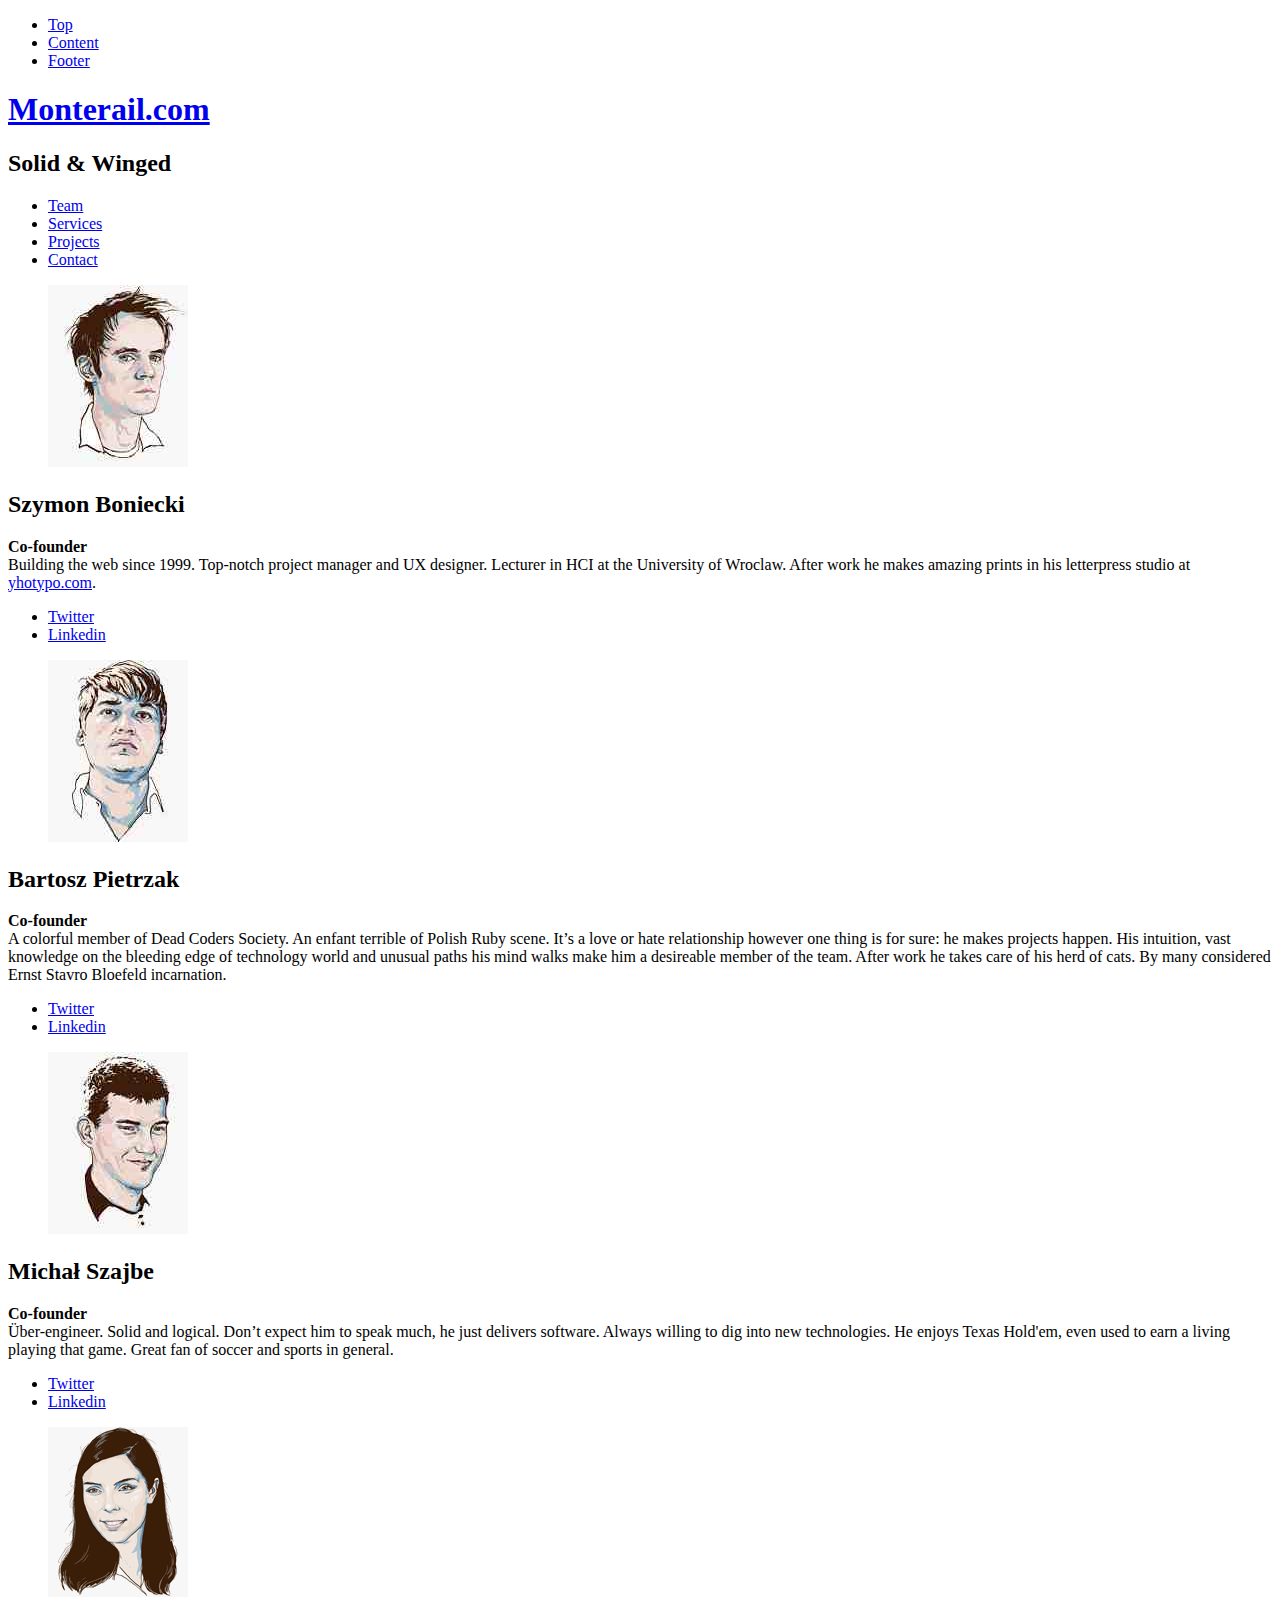
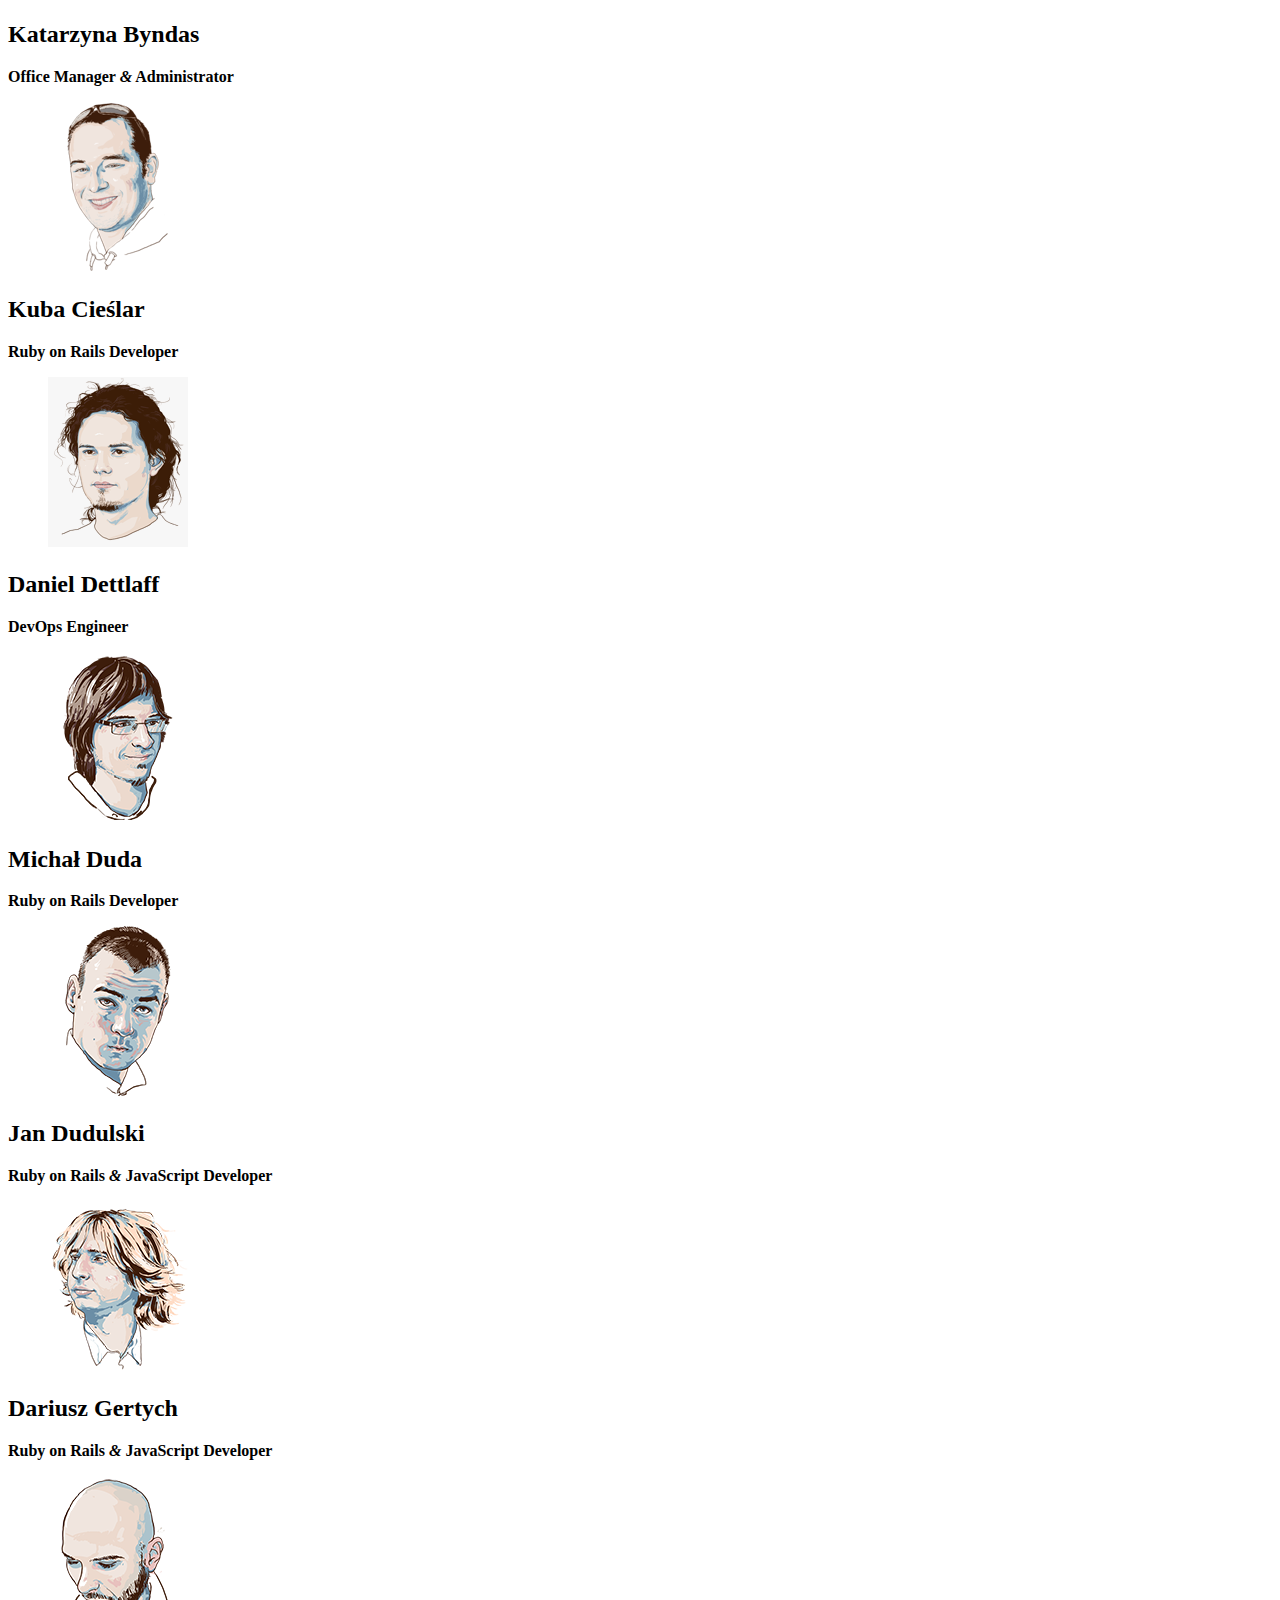
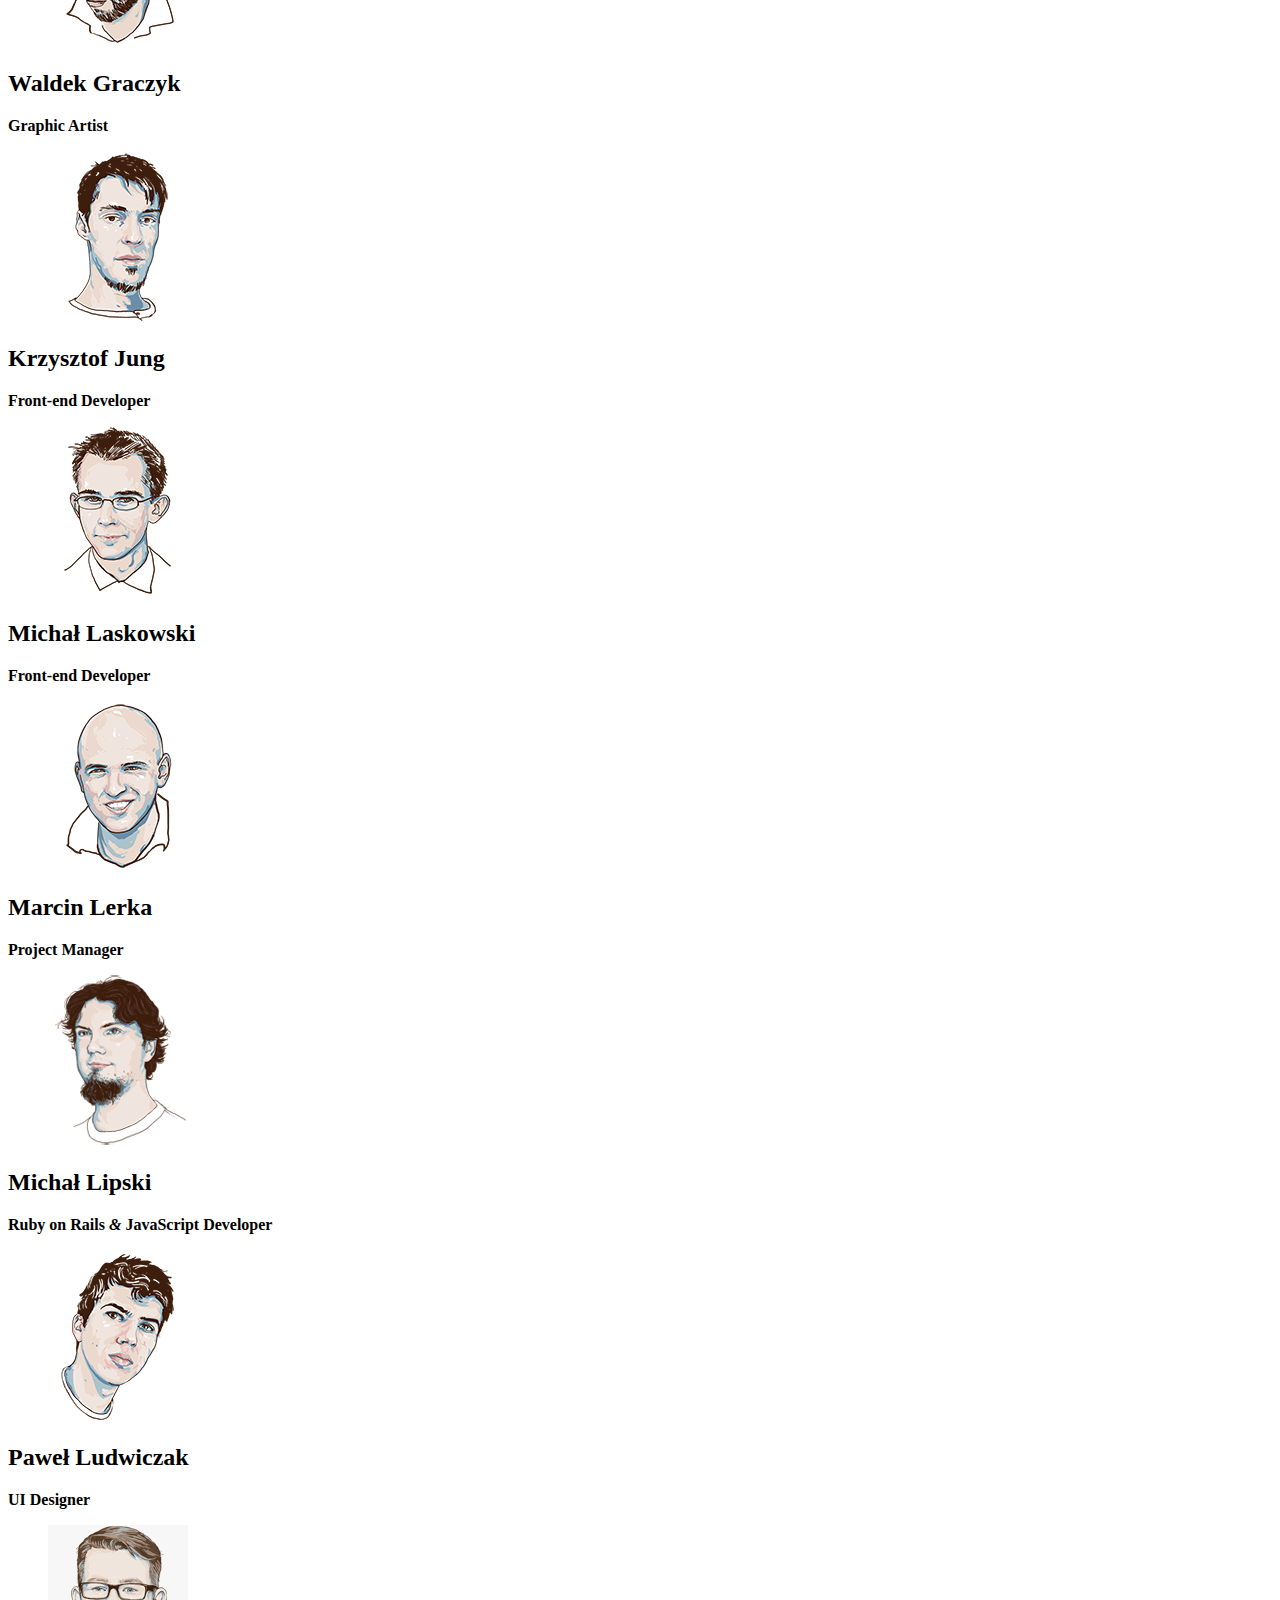
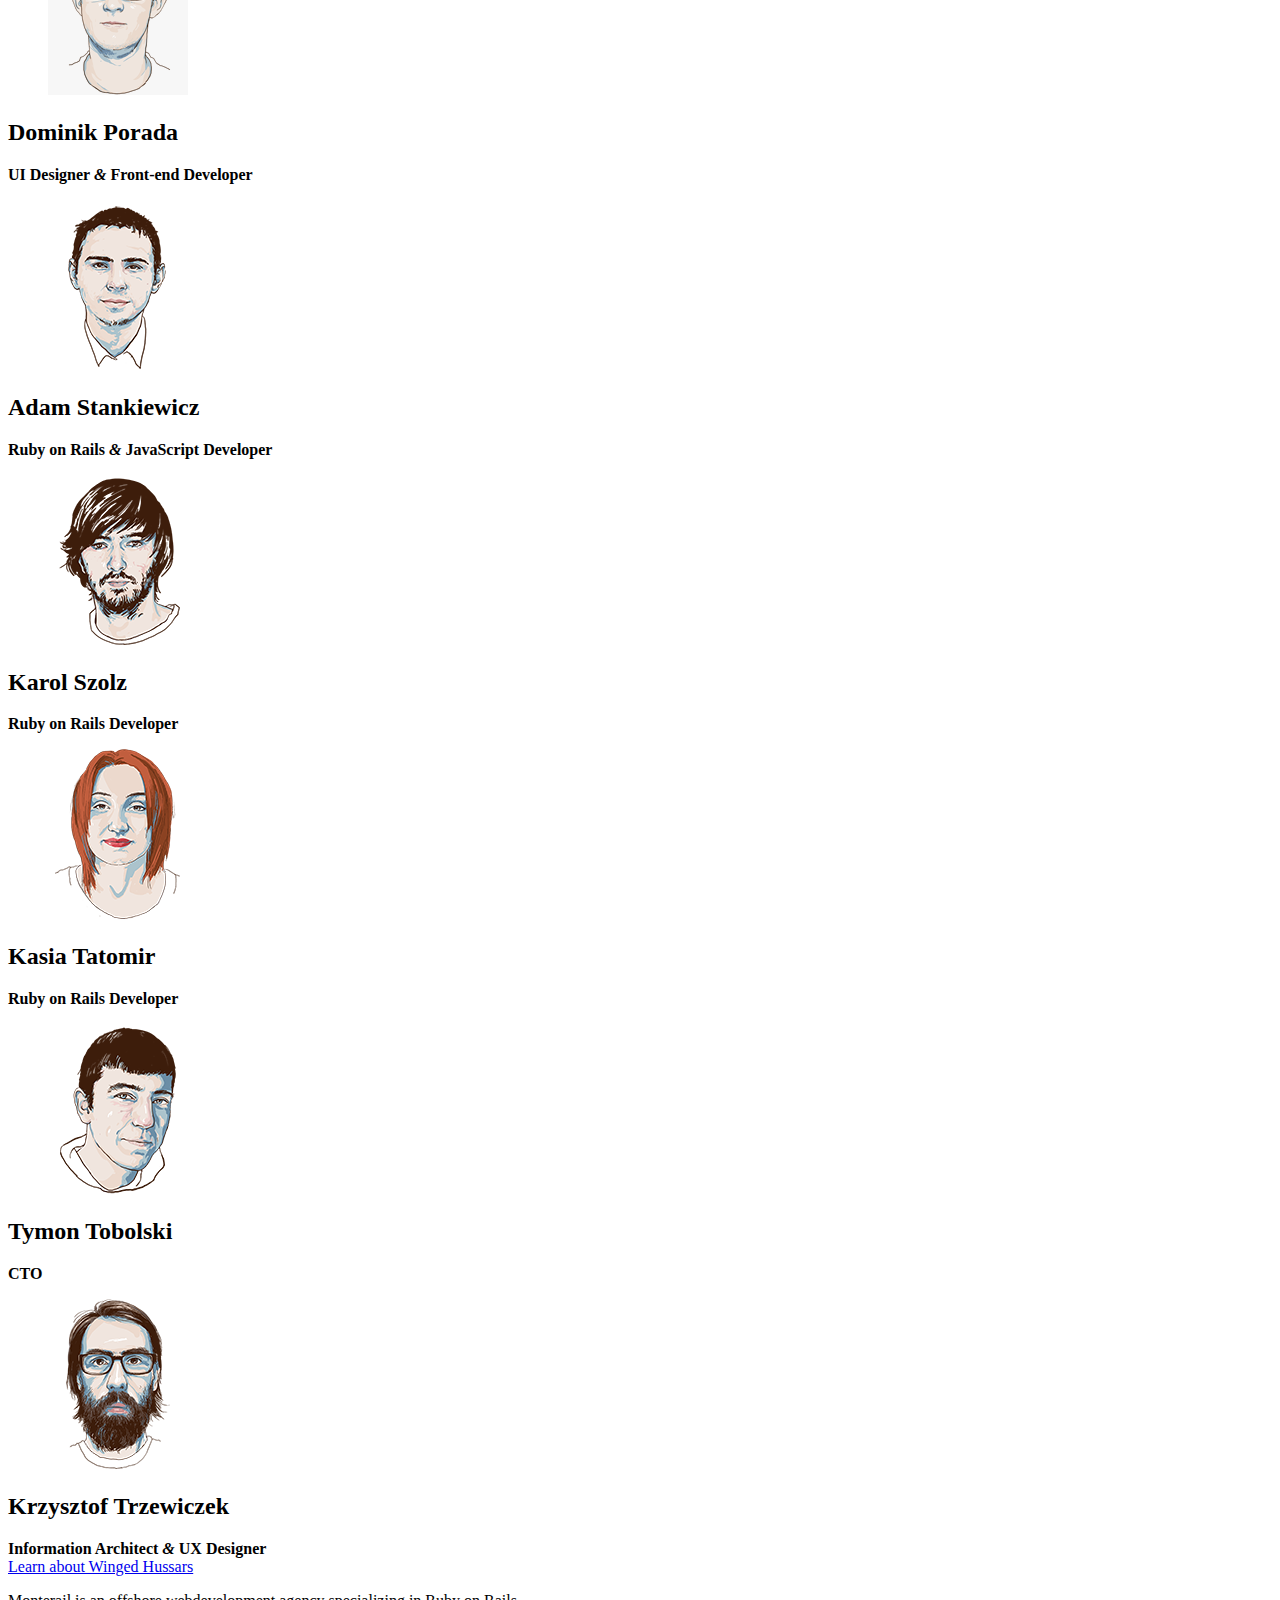
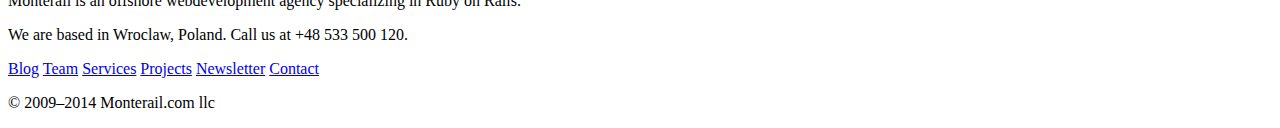
<file: Team — Monterail · offshore Ruby on Rails development agency.html>
<!DOCTYPE html>
<!-- saved from url=(0025)http://monterail.com/team -->
<html lang="en" class="wf-adelle1-i7-active wf-adelle1-n4-active wf-adelle1-n7-active wf-minionpro1-i4-active wf-minionpro1-n4-active wf-minionpro1-n7-active wf-active"><head style=""><meta http-equiv="Content-Type" content="text/html; charset=UTF-8">
<meta charset="utf-8">
<meta content="Monterail is an offshore webdevelopment agency specializing in Ruby on Rails. We are based in Wroclaw, Poland." name="Description">
<title>
Team — 
Monterail · offshore Ruby on Rails development agency
</title>
<link href="http://monterail.com/stylesheets/grid.css" media="all" rel="stylesheet">
<link href="http://monterail.com/stylesheets/main.css" media="all" rel="stylesheet">
<link href="http://monterail.com/stylesheets/print.css" media="print" rel="stylesheet">
<meta content="authenticity_token" name="csrf-param">
<meta content="maFMyQI27TCct3SUU7T/pThvxh7WA1+aQiSQgOiO6kQ=" name="csrf-token">
<!--[if lt IE 9]>
<script src="http://html5shiv.googlecode.com/svn/trunk/html5.js"></script>
<![endif]-->
<!--[if lte IE 7]>
<link rel="stylesheet" type="text/css" media="all" href="/stylesheets/ie.css">
<![endif]-->
<script type="text/javascript" async="" src="http://www.google-analytics.com/ga.js"></script><script src="./Team — Monterail · offshore Ruby on Rails development agency_files/zof6vwi.js" type="text/javascript"></script>
<style type="text/css">.tk-adelle{font-family:"adelle-1","adelle-2","Helvetica Neue","Helvetica",sans-serif;}.tk-minion-pro{font-family:"minion-pro-1","minion-pro-2","Minion Pro","Palatino",sans-serif;}</style><link rel="stylesheet" href="http://use.typekit.com/c/617875/adelle-1:i7:n4:n7,minion-pro-1:i4:n4:n7.XKG:H:1,XK9:H:1,XKF:H:1,XvF:H:2,XvJ:H:2,XvC:H:2/d?[base64]"><script>
  try{Typekit.load();}catch(e){}
</script>
<style type="text/css"></style><script>window["_GOOG_TRANS_EXT_VER"] = "1";</script></head>
<body>
<nav class="accessibility">
<ul>
<li>
<a href="http://monterail.com/team#header">Top</a>
</li>
<li>
<a href="http://monterail.com/team#content">Content</a>
</li>
<li>
<a href="http://monterail.com/team#footer">Footer</a>
</li>
</ul>
</nav>
<!-- / accessibility -->
<div class="wrapper">
<div class="container">
<header class="grid_12" id="header">
<hgroup class="grid_3 alpha">
<h1>
<a href="http://monterail.com/">Monterail.com</a>
</h1>
<h2>Solid &amp; Winged</h2>
</hgroup>
<nav class="grid_6 push_3 omega" id="main-nav">
<ul>
<li>
<a href="./Team — Monterail · offshore Ruby on Rails development agency_files/Team — Monterail · offshore Ruby on Rails development agency.html" class="current">Team</a>
</li>
<li>
<a href="http://monterail.com/services">Services</a>
</li>
<li>
<a href="http://monterail.com/projects">Projects</a>
</li>
<li class="last-child">
<a href="http://monterail.com/contact">Contact</a>
</li>
</ul>
</nav>
<!-- / main -->
</header>
<!-- / header -->
<section class="grid_12" id="content">
<div class="one-person">
<figure class="grid_2 alpha">
<img alt="Szymon Boniecki" height="182" src="./Team — Monterail · offshore Ruby on Rails development agency_files/szymon-boniecki.jpg" width="140">
</figure>
<div class="description grid_10 omega">
<h2>Szymon Boniecki</h2>
<p>
<strong>
Co-founder
</strong>
<br>Building
the web since 1999. Top-notch project manager and UX designer. Lecturer in HCI at the University of Wroclaw. After work he makes amazing prints in his letterpress studio at
<a href="http://yhotypo.com/" title="letterpress studio wrocław">yhotypo.com</a>.
</p>
<ul>
<li>
<a href="http://twitter.com/szymo">Twitter</a>
</li>
<li>
<a href="http://pl.linkedin.com/in/szymonboniecki">Linkedin</a>
</li>
</ul>
</div>
<!-- / description -->
</div>
<!-- / one-person -->
<div class="one-person">
<figure class="grid_2 alpha">
<img alt="Bartosz Pietrzak" height="182" src="./Team — Monterail · offshore Ruby on Rails development agency_files/bartosz-pietrzak.jpg" width="140">
</figure>
<div class="description grid_10 omega">
<h2>Bartosz Pietrzak</h2>
<p>
<strong>
Co-founder
</strong>
<br>A
colorful member of Dead Coders Society. An enfant terrible of Polish Ruby scene. It’s a love or hate relationship however one thing is for sure: he makes projects happen. His  intuition, vast knowledge on the bleeding edge of technology world and unusual paths his mind walks make him a desireable member of the team. After work he takes care of his herd of cats.  By many considered Ernst Stavro Bloefeld incarnation.
</p>
<ul>
<li>
<a href="http://twitter.com/bartoszpietrzak">Twitter</a>
</li>
<li>
<a href="http://pl.linkedin.com/in/bartoszpietrzak">Linkedin</a>
</li>
</ul>
</div>
<!-- / description -->
</div>
<!-- / one-person -->
<div class="one-person">
<figure class="grid_2 alpha">
<img alt="Michał Szajbe" height="182" src="./Team — Monterail · offshore Ruby on Rails development agency_files/michal-szajbe.jpg" width="140">
</figure>
<div class="description grid_10 omega">
<h2>Michał Szajbe</h2>
<p>
<strong>
Co-founder
</strong>
<br>Über-engineer.
Solid and logical. Don’t expect him to speak much, he just delivers software. Always willing to dig into new technologies. He enjoys Texas Hold'em, even used to earn a living playing that game. Great fan of soccer and sports in general.
</p>
<ul>
<li>
<a href="http://twitter.com/szajbus">Twitter</a>
</li>
<li>
<a href="http://pl.linkedin.com/in/michalszajbe">Linkedin</a>
</li>
</ul>
</div>
<!-- / description -->
</div>
<!-- / one-person -->
<div class="team-list">
<div class="one-person alpha grid_6">
<figure class="grid_2 alpha">
<img alt="Katarzyna Byndas" height="170" src="./Team — Monterail · offshore Ruby on Rails development agency_files/katarzyna-byndas.png" width="140">
</figure>
<div class="description grid_4 omega">
<h2>Katarzyna Byndas</h2>
<strong>
Office Manager
<em>&amp;</em>
Administrator
</strong>
</div>
<!-- / description -->
</div>
<div class="one-person alpha grid_6">
<figure class="grid_2 alpha">
<img alt="Kuba Cieślar" height="170" src="./Team — Monterail · offshore Ruby on Rails development agency_files/kuba-cieslar.png" width="140">
</figure>
<div class="description grid_4 omega">
<h2>Kuba Cieślar</h2>
<strong>
Ruby on Rails Developer
</strong>
</div>
<!-- / description -->
</div>
<div class="one-person alpha grid_6">
<figure class="grid_2 alpha">
<img alt="Daniel Dettlaff" height="170" src="./Team — Monterail · offshore Ruby on Rails development agency_files/daniel-dettlaff.png" width="140">
</figure>
<div class="description grid_4 omega">
<h2>Daniel Dettlaff</h2>
<strong>
<span title="Development &amp; Operations">DevOps</span>
Engineer
</strong>
</div>
</div>
<div class="one-person alpha grid_6">
<figure class="grid_2 alpha">
<img alt="Michał Duda" height="170" src="./Team — Monterail · offshore Ruby on Rails development agency_files/michal-duda.png" width="140">
</figure>
<div class="description grid_4 omega">
<h2>Michał Duda</h2>
<strong>Ruby on Rails Developer</strong>
</div>
<!-- / description -->
</div>
<div class="one-person omega grid_6">
<figure class="grid_2 alpha">
<img alt="Jan Dudulski" height="170" src="./Team — Monterail · offshore Ruby on Rails development agency_files/jan-dudulski.png" width="140">
</figure>
<div class="description grid_4 omega">
<h2>Jan Dudulski</h2>
<strong>
Ruby on Rails
<em>&amp;</em>
JavaScript Developer
</strong>
</div>
<!-- / description -->
</div>
<div class="one-person omega grid_6">
<figure class="grid_2 alpha">
<img alt="Dariusz Gertych" height="170" src="./Team — Monterail · offshore Ruby on Rails development agency_files/dariusz-gertych.png" width="140">
</figure>
<div class="description grid_4 omega">
<h2>Dariusz Gertych</h2>
<strong>
Ruby on Rails
<em>&amp;</em>
JavaScript Developer
</strong>
</div>
<!-- / description -->
</div>
<div class="one-person alpha grid_6">
<figure class="grid_2 alpha">
<img alt="Waldek Graczyk" height="170" src="./Team — Monterail · offshore Ruby on Rails development agency_files/waldek-graczyk.png" width="140">
</figure>
<div class="description grid_4 omega">
<h2>Waldek Graczyk</h2>
<strong>Graphic Artist</strong>
</div>
<!-- / description -->
</div>
<div class="one-person omega grid_6">
<figure class="grid_2 alpha">
<img alt="Krzysztof Jung" height="170" src="./Team — Monterail · offshore Ruby on Rails development agency_files/krzysztof-jung.png" width="140">
</figure>
<div class="description grid_4 omega">
<h2>Krzysztof Jung</h2>
<strong>Front-end Developer</strong>
</div>
<!-- / description -->
</div>
<div class="one-person alpha grid_6">
<figure class="grid_2 alpha">
<img alt="Michał Laskowski" height="170" src="./Team — Monterail · offshore Ruby on Rails development agency_files/michal-laskowski.png" width="140">
</figure>
<div class="description grid_4 omega">
<h2>Michał Laskowski</h2>
<strong>Front-end Developer</strong>
</div>
<!-- / description -->
</div>
<div class="one-person omega grid_6">
<figure class="grid_2 alpha">
<img alt="Marcin Lerka" height="170" src="./Team — Monterail · offshore Ruby on Rails development agency_files/marcin-lerka.png" width="140">
</figure>
<div class="description grid_4 omega">
<h2>Marcin Lerka</h2>
<strong>Project Manager</strong>
</div>
<!-- / description -->
</div>
<div class="one-person alpha grid_6">
<figure class="grid_2 alpha">
<img alt="Michał Lipski" height="170" src="./Team — Monterail · offshore Ruby on Rails development agency_files/michal-lipski.png" width="140">
</figure>
<div class="description grid_4 omega">
<h2>Michał Lipski</h2>
<strong>
Ruby on Rails
<em>&amp;</em>
JavaScript Developer
</strong>
</div>
<!-- / description -->
</div>
<div class="one-person alpha grid_6">
<figure class="grid_2 alpha">
<img alt="Paweł Ludwiczak" height="170" src="./Team — Monterail · offshore Ruby on Rails development agency_files/pawel-ludwiczak.png" width="140">
</figure>
<div class="description grid_4 omega">
<h2>Paweł Ludwiczak</h2>
<strong>
<span title="User interface">UI</span>
Designer
</strong>
</div>
<!-- / description -->
</div>
<div class="one-person alpha grid_6">
<figure class="grid_2 alpha">
<img alt="Dominik Porada" height="170" src="./Team — Monterail · offshore Ruby on Rails development agency_files/dominik-porada.png" width="140">
</figure>
<div class="description grid_4 omega">
<h2>Dominik Porada</h2>
<strong>
<span title="User interface">UI</span>
Designer
<em>&amp;</em>
Front-end Developer
</strong>
</div>
<!-- / description -->
</div>
<div class="one-person omega grid_6">
<figure class="grid_2 alpha">
<img alt="Adam Stankiewicz" height="170" src="./Team — Monterail · offshore Ruby on Rails development agency_files/adam-stankiewicz.png" width="140">
</figure>
<div class="description grid_4 omega">
<h2>Adam Stankiewicz</h2>
<strong>
Ruby on Rails
<em>&amp;</em>
JavaScript Developer
</strong>
</div>
<!-- / description -->
</div>
<div class="one-person alpha grid_6">
<figure class="grid_2 alpha">
<img alt="Karol Szolz" height="170" src="./Team — Monterail · offshore Ruby on Rails development agency_files/karol-szolz.png" width="140">
</figure>
<div class="description grid_4 omega">
<h2>Karol Szolz</h2>
<strong>Ruby on Rails Developer</strong>
</div>
<!-- / description -->
</div>
<div class="one-person alpha grid_6">
<figure class="grid_2 alpha">
<img alt="Kasia Tatomir" height="170" src="./Team — Monterail · offshore Ruby on Rails development agency_files/kasia-tatomir.png" width="140">
</figure>
<div class="description grid_4 omega">
<h2>Kasia Tatomir</h2>
<strong>Ruby on Rails Developer</strong>
</div>
<!-- / description -->
</div>
<div class="one-person alpha grid_6">
<figure class="grid_2 alpha">
<img alt="Tymon Tobolski" height="170" src="./Team — Monterail · offshore Ruby on Rails development agency_files/tymon-tobolski.png" width="140">
</figure>
<div class="description grid_4 omega">
<h2>Tymon Tobolski</h2>
<strong>CTO</strong>
</div>
<!-- / description -->
</div>
<div class="one-person alpha grid_6 last-child">
<figure class="grid_2 alpha">
<img alt="Krzysztof Trzewiczek" height="170" src="./Team — Monterail · offshore Ruby on Rails development agency_files/krzysztof-trzewiczek.png" width="140">
</figure>
<div class="description grid_4 omega">
<h2>Krzysztof Trzewiczek</h2>
<strong>
Information Architect
<em>&amp;</em>
UX Designer
</strong>
</div>
<!-- / description -->
</div>
</div>
</section>
<!-- / content -->

</div>
<!-- / container -->
<div class="push"></div>
</div>
<!-- / wrapper -->
<footer id="footer">
<a class="bonus" href="http://monterail.com/bonus">
<span>Learn about Winged Hussars</span>
</a>
<p>Monterail is an offshore webdevelopment agency specializing in Ruby on Rails.</p>
<p>We are based in Wroclaw, Poland. Call us at +48 533 500 120.</p>
<nav class="foot">
<a href="http://codetunes.com/">Blog</a>
<a href="./Team — Monterail · offshore Ruby on Rails development agency_files/Team — Monterail · offshore Ruby on Rails development agency.html">Team</a>
<a href="http://monterail.com/services">Services</a>
<a href="http://monterail.com/projects">Projects</a>
<a href="http://monterail.us6.list-manage.com/subscribe?u=b21c3f3b68d1f1446328361c5&id=f72107da82">Newsletter</a>
<a href="http://monterail.com/contact">Contact</a>
</nav>
<p class="copy">
© 2009–2014 Monterail.com
<span>llc</span>
</p>
</footer>
<!-- / footer -->
<script src="./Team — Monterail · offshore Ruby on Rails development agency_files/jquery.min.js" type="text/javascript"></script>
<script src="./Team — Monterail · offshore Ruby on Rails development agency_files/main.js" type="text/javascript"></script>
<script>
  var _gaq = _gaq || [];
  _gaq.push(['_setAccount', 'UA-10771387-1']);
  _gaq.push(['_setDomainName', 'monterail.com']);
  _gaq.push(['_trackPageview']);
  (function() {
    var ga = document.createElement('script'); ga.type = 'text/javascript'; ga.async = true;
    ga.src = ('https:' == document.location.protocol ? 'https://ssl' : 'http://www') + '.google-analytics.com/ga.js';
    var s = document.getElementsByTagName('script')[0]; s.parentNode.insertBefore(ga, s);
  })();
</script>


</body></html>
</file>
